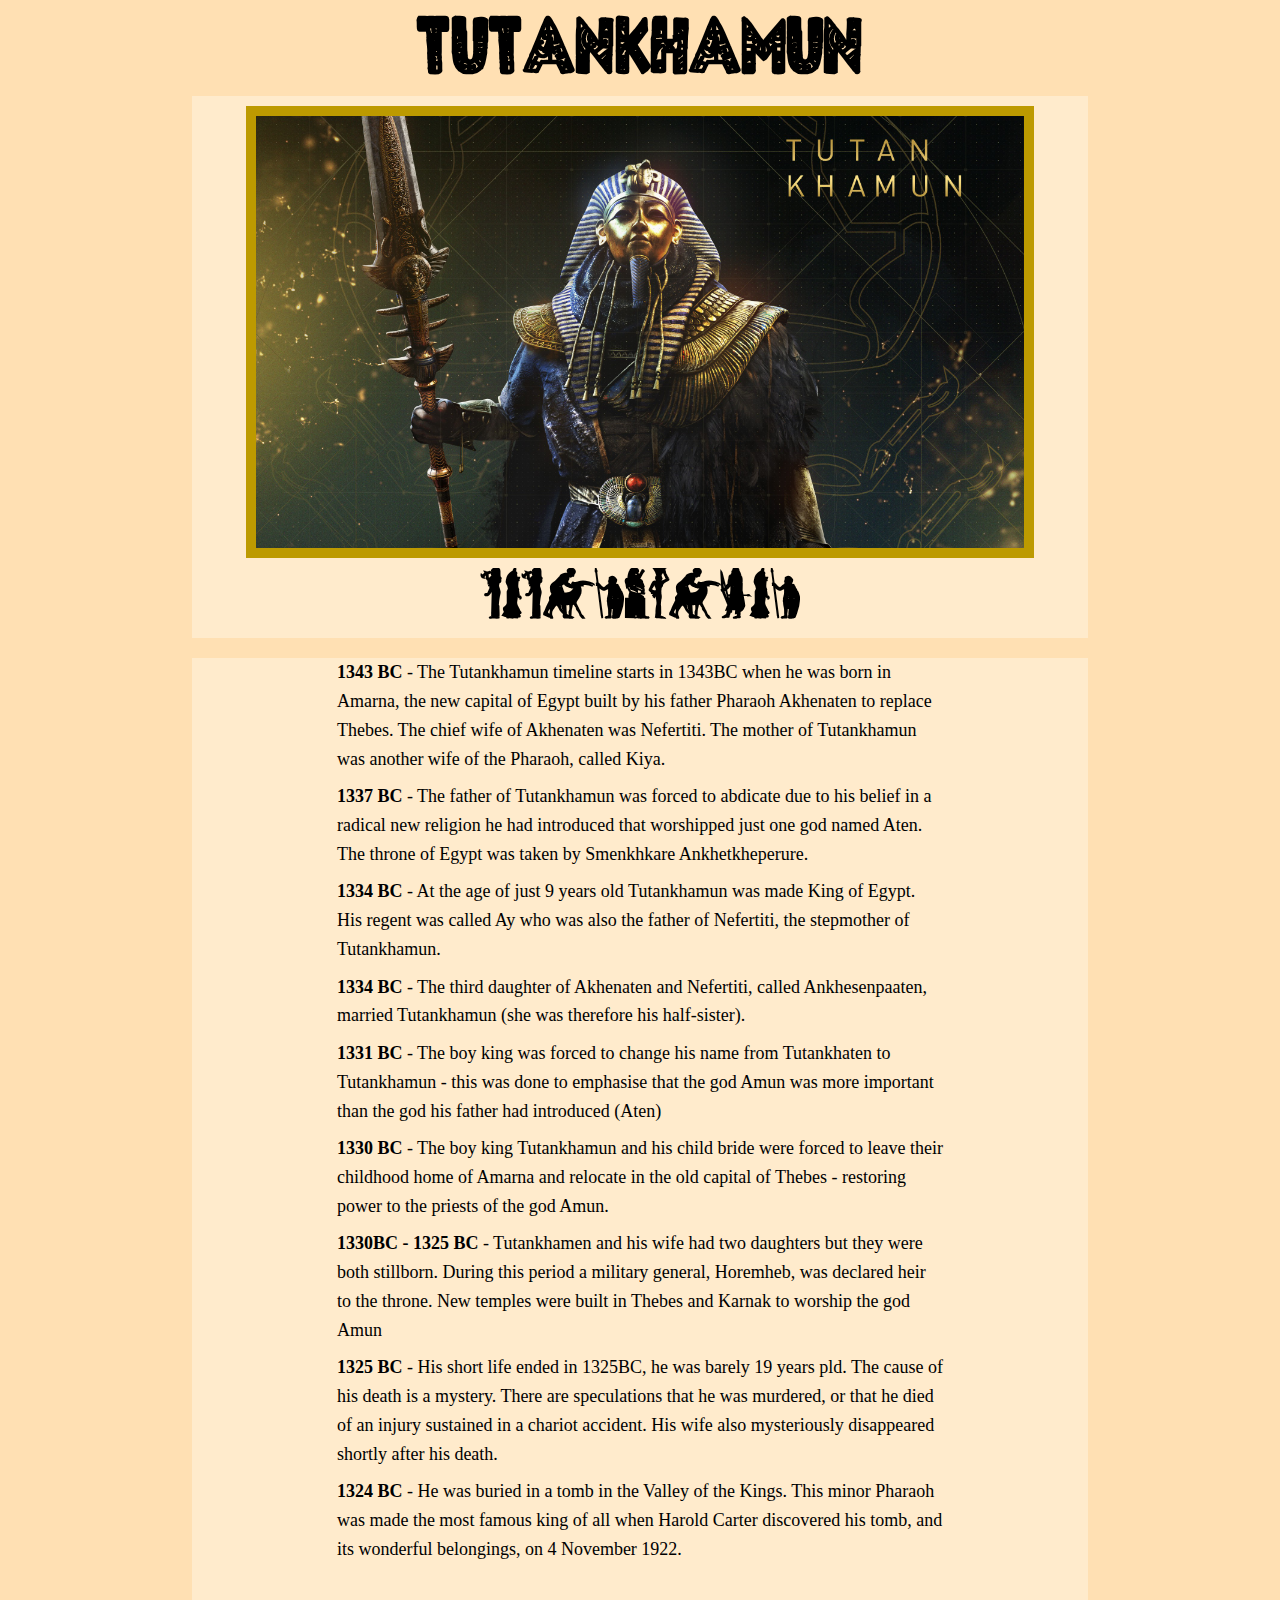
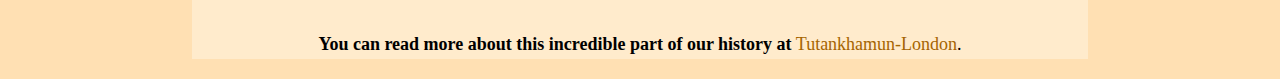
<file: index.html>
<!DOCTYPE html>
<html lang="en">
<head>

    <title>Tutankhamun</title>

    <meta charset="UTF-8">
    <meta name="viewport" content="width=device-width, initial-scale=1.0">
    <meta http-equiv="X-UA-Compatible" content="ie=edge">
    <link rel="stylesheet" href="CSS/style.css">

    
</head>
<body>


<div id="main">
  <div id="title">
    <h1>Tutankhamun</h1>
    
  </div>
  <div id="img-div">
    <img id="image" src="Images/tutankhamun.jpg">
    <p id="img-caption"><h3>Tutankhamun</h3></p>
  </div>
  <div id="text">
    <ul id="timeline">
      <li id="blockLi">1343 BC <p id="inlineP">- The Tutankhamun timeline starts in 1343BC when he was born in Amarna, the new capital of Egypt built by his father Pharaoh Akhenaten to replace Thebes. The chief wife of Akhenaten was Nefertiti. The mother of Tutankhamun was another wife of the Pharaoh, called Kiya.</p></li>
      <li id="blockLi">1337 BC <p id="inlineP">- The father of Tutankhamun was forced to abdicate due to his belief in a radical new religion he had introduced that worshipped just one god named Aten. The throne of Egypt was taken by Smenkhkare Ankhetkheperure.</p></li>
      <li id="blockLi">1334 BC	<p id="inlineP">- At the age of just 9 years old Tutankhamun was made King of Egypt. His regent was called Ay who was also the father of Nefertiti, the stepmother of Tutankhamun.</p></li>
      <li id="blockLi">1334 BC	<p id="inlineP">- The third daughter of Akhenaten and Nefertiti, called Ankhesenpaaten, married Tutankhamun (she was therefore his half-sister).	</p></li>
      <li id="blockLi">1331 BC	<p id="inlineP">- The boy king was forced to change his name from Tutankhaten to Tutankhamun - this was done to emphasise that the god Amun was more important than the god his father had introduced (Aten)	</p></li>
      <li id="blockLi">1330 BC	<p id="inlineP">- The boy king Tutankhamun and his child bride were forced to leave their childhood home of Amarna and relocate in the old capital of Thebes - restoring power to the priests of the god Amun.	</p></li>
      <li id="blockLi">1330BC - 1325 BC <p id="inlineP">- Tutankhamen and his wife had two daughters but they were both stillborn. During this period a military general, Horemheb, was declared heir to the throne. New temples were built in Thebes and Karnak to worship the god Amun	</p></li>
      <li id="blockLi">1325 BC	<p id="inlineP">- His short life ended in 1325BC, he was barely 19 years pld. The cause of his death is a mystery. There are speculations that he was murdered, or that he died of an injury sustained in a chariot accident. His wife also mysteriously disappeared shortly after his death.	</p></li>
      <li id="blockLi">1324 BC	<p id="inlineP">- He was buried in a tomb in the Valley of the Kings. This minor Pharaoh was made the most famous king of all when Harold Carter discovered his tomb, and its wonderful belongings, on 4 November 1922.	</p></li>
      <li id="blockLi"></li>
      <li id="blockLi"></li>
      
    </ul>
    <p id="footer"><strong>You can read more about this incredible part of our history at</strong> <a href="https://tutankhamun-london.com/" id="tribute-link" target="_blank">Tutankhamun-London</a>.</p>
  </div>
</div>
</body>
</html>
</file>
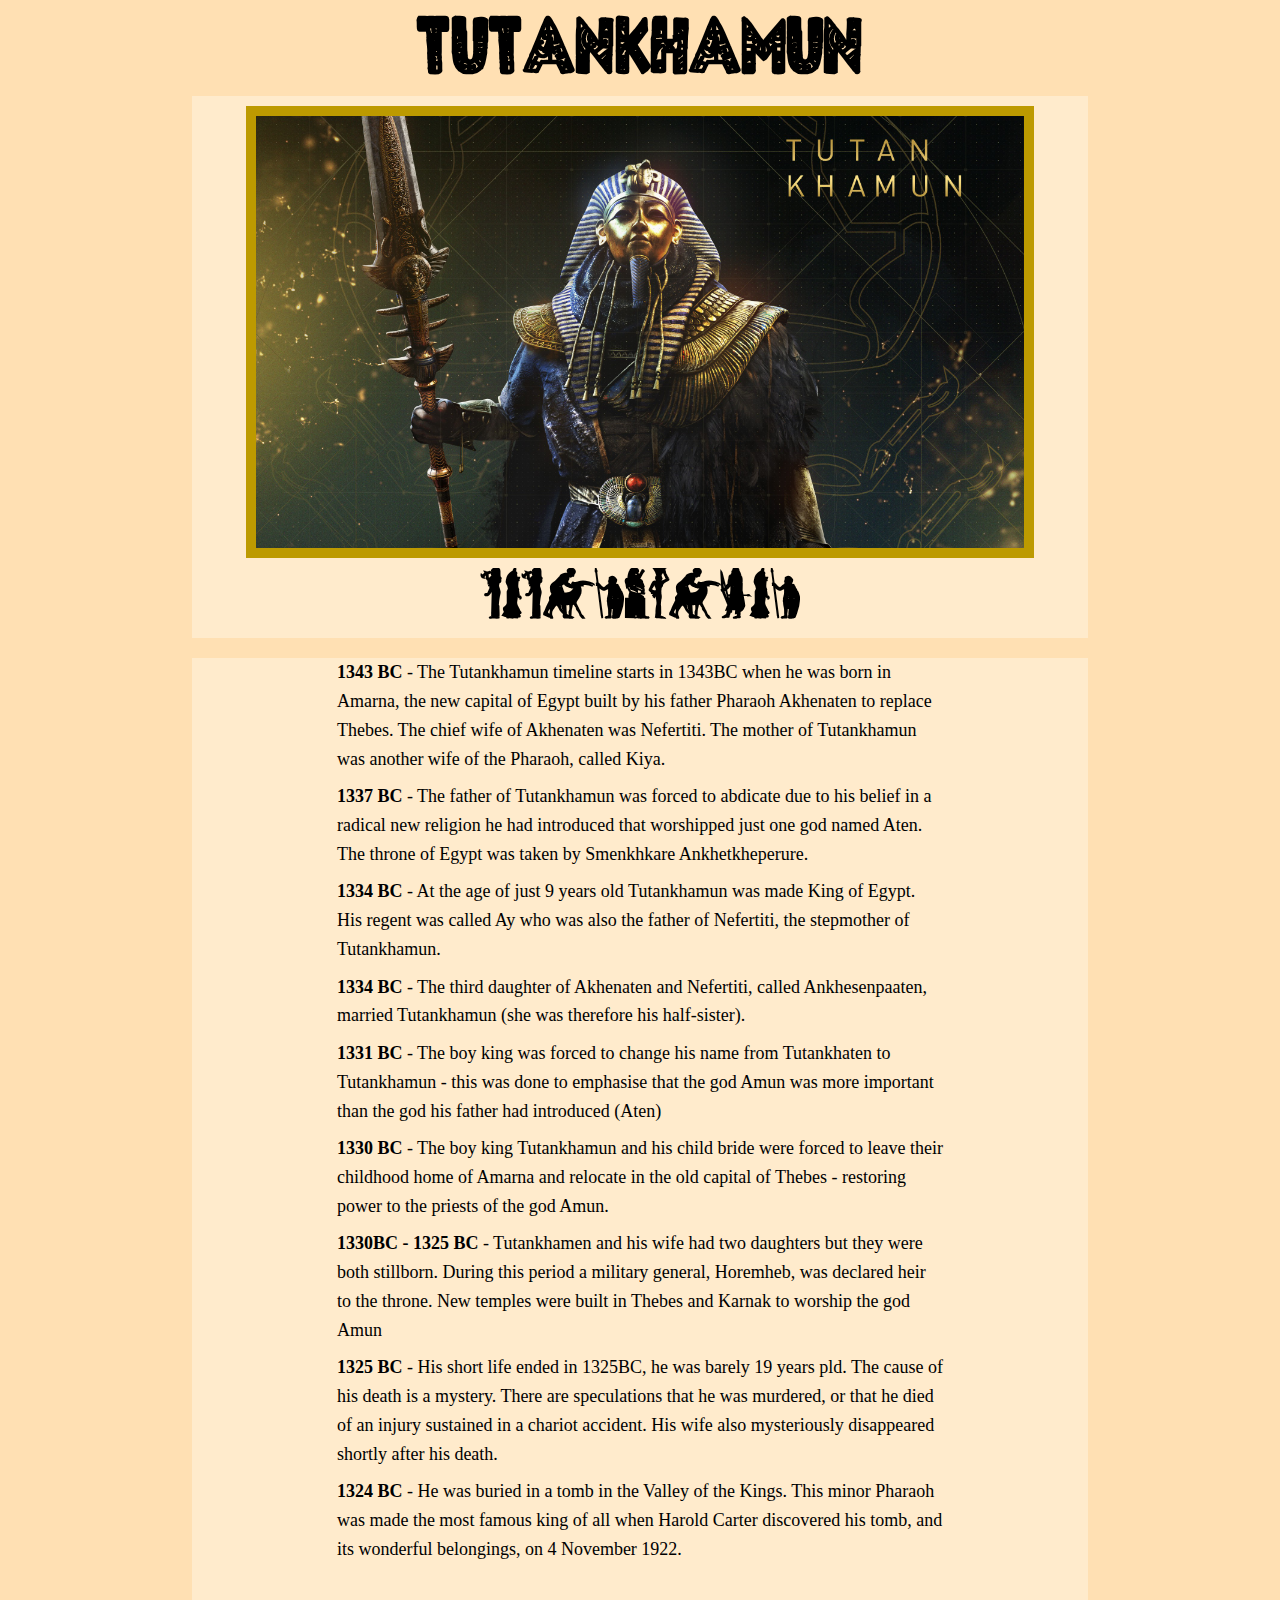
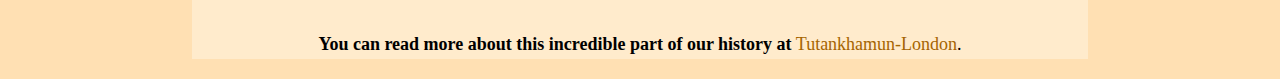
<file: tribute_page.html>
<!DOCTYPE html>
<html lang="en">
<head>

    <title>Tutankhamun</title>

    <meta charset="UTF-8">
    <meta name="viewport" content="width=device-width, initial-scale=1.0">
    <meta http-equiv="X-UA-Compatible" content="ie=edge">
    <link rel="stylesheet" href="CSS/style.css">
    <script src="https://cdn.freecodecamp.org/testable-projects-fcc/v1/bundle.js"></script>

    
</head>
<body>
  <script src="https://cdn.freecodecamp.org/testable-projects-fcc/v1/bundle.js"></script>


<div id="main">
  <div id="title">
    <h1>Tutankhamun</h1>
    
  </div>
  <div id="img-div">
    <img id="image" src="Images/tutankhamun.jpg">
    <p id="img-caption"><h3>Tutankhamun</h3></p>
  </div>
  <div id="text">
    <ul id="timeline">
      <li id="blockLi">1343 BC <p id="inlineP">- The Tutankhamun timeline starts in 1343BC when he was born in Amarna, the new capital of Egypt built by his father Pharaoh Akhenaten to replace Thebes. The chief wife of Akhenaten was Nefertiti. The mother of Tutankhamun was another wife of the Pharaoh, called Kiya.</p></li>
      <li id="blockLi">1337 BC <p id="inlineP">- The father of Tutankhamun was forced to abdicate due to his belief in a radical new religion he had introduced that worshipped just one god named Aten. The throne of Egypt was taken by Smenkhkare Ankhetkheperure.</p></li>
      <li id="blockLi">1334 BC	<p id="inlineP">- At the age of just 9 years old Tutankhamun was made King of Egypt. His regent was called Ay who was also the father of Nefertiti, the stepmother of Tutankhamun.</p></li>
      <li id="blockLi">1334 BC	<p id="inlineP">- The third daughter of Akhenaten and Nefertiti, called Ankhesenpaaten, married Tutankhamun (she was therefore his half-sister).	</p></li>
      <li id="blockLi">1331 BC	<p id="inlineP">- The boy king was forced to change his name from Tutankhaten to Tutankhamun - this was done to emphasise that the god Amun was more important than the god his father had introduced (Aten)	</p></li>
      <li id="blockLi">1330 BC	<p id="inlineP">- The boy king Tutankhamun and his child bride were forced to leave their childhood home of Amarna and relocate in the old capital of Thebes - restoring power to the priests of the god Amun.	</p></li>
      <li id="blockLi">1330BC - 1325 BC <p id="inlineP">- Tutankhamen and his wife had two daughters but they were both stillborn. During this period a military general, Horemheb, was declared heir to the throne. New temples were built in Thebes and Karnak to worship the god Amun	</p></li>
      <li id="blockLi">1325 BC	<p id="inlineP">- His short life ended in 1325BC, he was barely 19 years pld. The cause of his death is a mystery. There are speculations that he was murdered, or that he died of an injury sustained in a chariot accident. His wife also mysteriously disappeared shortly after his death.	</p></li>
      <li id="blockLi">1324 BC	<p id="inlineP">- He was buried in a tomb in the Valley of the Kings. This minor Pharaoh was made the most famous king of all when Harold Carter discovered his tomb, and its wonderful belongings, on 4 November 1922.	</p></li>
      <li id="blockLi"></li>
      <li id="blockLi"></li>
      
    </ul>
    <p id="footer"><strong>You can read more about this incredible part of our history at</strong> <a href="https://tutankhamun-london.com/" id="tribute-link" target="_blank">Tutankhamun-London</a>.</p>
  </div>
</div>
</body>
</html>
</file>
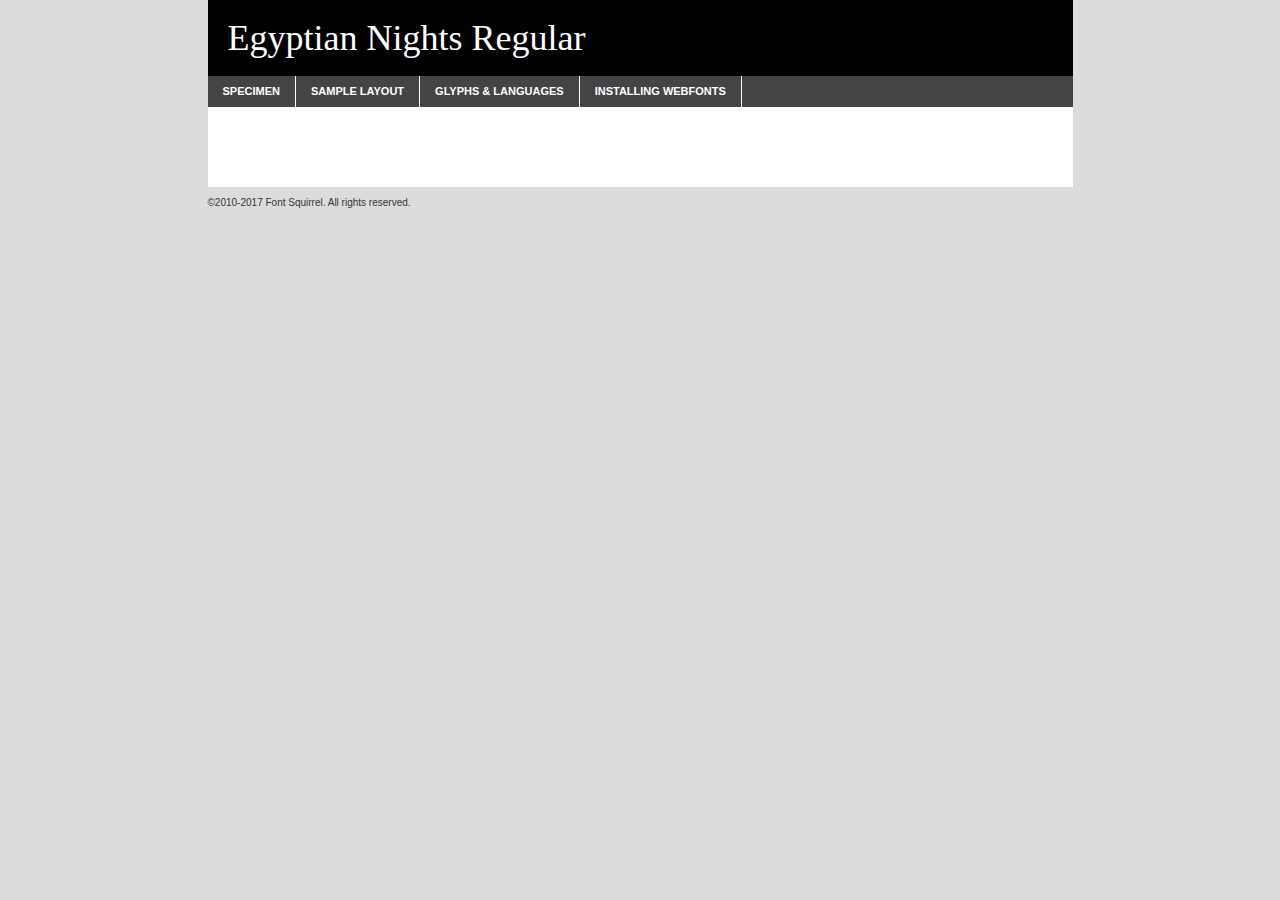
<file: CSS/egyptiannights-yaov-demo.html>
<!DOCTYPE html PUBLIC "-//W3C//DTD XHTML 1.0 Transitional//EN"
	"http://www.w3.org/TR/xhtml1/DTD/xhtml1-transitional.dtd">

<html xmlns="http://www.w3.org/1999/xhtml" xml:lang="en" lang="en">
<head>
	<meta http-equiv="Content-Type" content="text/html; charset=utf-8" />
	<script src="http://ajax.googleapis.com/ajax/libs/jquery/1.7.2/jquery.min.js" type="text/javascript" charset="utf-8"></script>
	<script type="text/javascript">
	(function($){$.fn.easyTabs=function(option){var param=jQuery.extend({fadeSpeed:"fast",defaultContent:1,activeClass:'active'},option);$(this).each(function(){var thisId="#"+this.id;if(param.defaultContent==''){param.defaultContent=1;}
	if(typeof param.defaultContent=="number")
	{var defaultTab=$(thisId+" .tabs li:eq("+(param.defaultContent-1)+") a").attr('href').substr(1);}else{var defaultTab=param.defaultContent;}
	$(thisId+" .tabs li a").each(function(){var tabToHide=$(this).attr('href').substr(1);$("#"+tabToHide).addClass('easytabs-tab-content');});hideAll();changeContent(defaultTab);function hideAll(){$(thisId+" .easytabs-tab-content").hide();}
	function changeContent(tabId){hideAll();$(thisId+" .tabs li").removeClass(param.activeClass);$(thisId+" .tabs li a[href=#"+tabId+"]").closest('li').addClass(param.activeClass);if(param.fadeSpeed!="none")
	{$(thisId+" #"+tabId).fadeIn(param.fadeSpeed);}else{$(thisId+" #"+tabId).show();}}
	$(thisId+" .tabs li").click(function(){var tabId=$(this).find('a').attr('href').substr(1);changeContent(tabId);return false;});});}})(jQuery);
	</script>
	<link rel="stylesheet" href="specimen_files/specimen_stylesheet.css" type="text/css" charset="utf-8" />
	<link rel="stylesheet" href="stylesheet.css" type="text/css" charset="utf-8" />

	<style type="text/css">
					body{
				font-family: 'egyptian_nightsregular';
							}
		</style>

	<title>Egyptian Nights Regular Specimen</title>
	
	
	<script type="text/javascript" charset="utf-8">
		$(document).ready(function() {
			$('#container').easyTabs({defaultContent:1});
		});
	</script>
</head>

<body>
<div id="container">
	<div id="header">
		Egyptian Nights Regular	</div>
	<ul class="tabs">
		<li><a href="#specimen">Specimen</a></li>
		<li><a href="#layout">Sample Layout</a></li>
				<li><a href="#glyphs">Glyphs &amp; Languages</a></li>
		<li><a href="#installing">Installing Webfonts</a></li>
		
	</ul>
	
	<div id="main_content">

		
			<div id="specimen">
		
				<div class="section">
					<div class="grid12 firstcol">
						<div class="huge">AaBb</div>
					</div>
				</div>
		
				<div class="section">
					<div class="glyph_range">A&#x200B;B&#x200b;C&#x200b;D&#x200b;E&#x200b;F&#x200b;G&#x200b;H&#x200b;I&#x200b;J&#x200b;K&#x200b;L&#x200b;M&#x200b;N&#x200b;O&#x200b;P&#x200b;Q&#x200b;R&#x200b;S&#x200b;T&#x200b;U&#x200b;V&#x200b;W&#x200b;X&#x200b;Y&#x200b;Z&#x200b;a&#x200b;b&#x200b;c&#x200b;d&#x200b;e&#x200b;f&#x200b;g&#x200b;h&#x200b;i&#x200b;j&#x200b;k&#x200b;l&#x200b;m&#x200b;n&#x200b;o&#x200b;p&#x200b;q&#x200b;r&#x200b;s&#x200b;t&#x200b;u&#x200b;v&#x200b;w&#x200b;x&#x200b;y&#x200b;z&#x200b;1&#x200b;2&#x200b;3&#x200b;4&#x200b;5&#x200b;6&#x200b;7&#x200b;8&#x200b;9&#x200b;0&#x200b;&amp;&#x200b;.&#x200b;,&#x200b;?&#x200b;!&#x200b;&#64;&#x200b;(&#x200b;)&#x200b;#&#x200b;$&#x200b;%&#x200b;*&#x200b;+&#x200b;-&#x200b;=&#x200b;:&#x200b;;</div>
				</div>
				<div class="section">
					<div class="grid12 firstcol">
						<table class="sample_table">
							<tr><td>10</td><td class="size10">abcdefghijklmnopqrstuvwxyzABCDEFGHIJKLMNOPQRSTUVWXYZ0123456789abcdefghijklmnopqrstuvwxyzABCDEFGHIJKLMNOPQRSTUVWXYZ0123456789abcdefghijklmnopqrstuvwxyzABCDEFGHIJKLMNOPQRSTUVWXYZ</td></tr>
							<tr><td>11</td><td class="size11">abcdefghijklmnopqrstuvwxyzABCDEFGHIJKLMNOPQRSTUVWXYZ0123456789abcdefghijklmnopqrstuvwxyzABCDEFGHIJKLMNOPQRSTUVWXYZ0123456789abcdefghijklmnopqrstuvwxyzABCDEFGHIJKLMNOPQRSTUVWXYZ</td></tr>
							<tr><td>12</td><td class="size12">abcdefghijklmnopqrstuvwxyzABCDEFGHIJKLMNOPQRSTUVWXYZ0123456789abcdefghijklmnopqrstuvwxyzABCDEFGHIJKLMNOPQRSTUVWXYZ0123456789abcdefghijklmnopqrstuvwxyzABCDEFGHIJKLMNOPQRSTUVWXYZ</td></tr>
							<tr><td>13</td><td class="size13">abcdefghijklmnopqrstuvwxyzABCDEFGHIJKLMNOPQRSTUVWXYZ0123456789abcdefghijklmnopqrstuvwxyzABCDEFGHIJKLMNOPQRSTUVWXYZ0123456789abcdefghijklmnopqrstuvwxyzABCDEFGHIJKLMNOPQRSTUVWXYZ</td></tr>
							<tr><td>14</td><td class="size14">abcdefghijklmnopqrstuvwxyzABCDEFGHIJKLMNOPQRSTUVWXYZ0123456789abcdefghijklmnopqrstuvwxyzABCDEFGHIJKLMNOPQRSTUVWXYZ0123456789abcdefghijklmnopqrstuvwxyzABCDEFGHIJKLMNOPQRSTUVWXYZ</td></tr>
							<tr><td>16</td><td class="size16">abcdefghijklmnopqrstuvwxyzABCDEFGHIJKLMNOPQRSTUVWXYZ0123456789abcdefghijklmnopqrstuvwxyzABCDEFGHIJKLMNOPQRSTUVWXYZ</td></tr>
							<tr><td>18</td><td class="size18">abcdefghijklmnopqrstuvwxyzABCDEFGHIJKLMNOPQRSTUVWXYZ0123456789abcdefghijklmnopqrstuvwxyzABCDEFGHIJKLMNOPQRSTUVWXYZ</td></tr>
							<tr><td>20</td><td class="size20">abcdefghijklmnopqrstuvwxyzABCDEFGHIJKLMNOPQRSTUVWXYZ0123456789abcdefghijklmnopqrstuvwxyzABCDEFGHIJKLMNOPQRSTUVWXYZ</td></tr>
							<tr><td>24</td><td class="size24">abcdefghijklmnopqrstuvwxyzABCDEFGHIJKLMNOPQRSTUVWXYZ0123456789abcdefghijklmnopqrstuvwxyzABCDEFGHIJKLMNOPQRSTUVWXYZ</td></tr>
							<tr><td>30</td><td class="size30">abcdefghijklmnopqrstuvwxyzABCDEFGHIJKLMNOPQRSTUVWXYZ0123456789abcdefghijklmnopqrstuvwxyzABCDEFGHIJKLMNOPQRSTUVWXYZ</td></tr>
							<tr><td>36</td><td class="size36">abcdefghijklmnopqrstuvwxyzABCDEFGHIJKLMNOPQRSTUVWXYZ0123456789abcdefghijklmnopqrstuvwxyzABCDEFGHIJKLMNOPQRSTUVWXYZ</td></tr>
							<tr><td>48</td><td class="size48">abcdefghijklmnopqrstuvwxyzABCDEFGHIJKLMNOPQRSTUVWXYZ0123456789abcdefghijklmnopqrstuvwxyzABCDEFGHIJKLMNOPQRSTUVWXYZ</td></tr>
							<tr><td>60</td><td class="size60">abcdefghijklmnopqrstuvwxyzABCDEFGHIJKLMNOPQRSTUVWXYZ0123456789abcdefghijklmnopqrstuvwxyzABCDEFGHIJKLMNOPQRSTUVWXYZ</td></tr>
							<tr><td>72</td><td class="size72">abcdefghijklmnopqrstuvwxyzABCDEFGHIJKLMNOPQRSTUVWXYZ0123456789abcdefghijklmnopqrstuvwxyzABCDEFGHIJKLMNOPQRSTUVWXYZ</td></tr>
							<tr><td>90</td><td class="size90">abcdefghijklmnopqrstuvwxyzABCDEFGHIJKLMNOPQRSTUVWXYZ0123456789abcdefghijklmnopqrstuvwxyzABCDEFGHIJKLMNOPQRSTUVWXYZ</td></tr>
						</table>
				
					</div>
			
				</div>
		
		
		
								<div class="section" id="bodycomparison">


										<div id="xheight">
				<div class="fontbody">&#x25FC;&#x25FC;&#x25FC;&#x25FC;&#x25FC;&#x25FC;&#x25FC;&#x25FC;&#x25FC;&#x25FC;&#x25FC;&#x25FC;&#x25FC;&#x25FC;&#x25FC;&#x25FC;&#x25FC;&#x25FC;&#x25FC;&#x25FC;&#x25FC;&#x25FC;&#x25FC;&#x25FC;&#x25FC;&#x25FC;&#x25FC;&#x25FC;&#x25FC;&#x25FC;&#x25FC;&#x25FC;&#x25FC;&#x25FC;&#x25FC;&#x25FC;&#x25FC;&#x25FC;&#x25FC;&#x25FC;&#x25FC;&#x25FC;&#x25FC;&#x25FC;&#x25FC;&#x25FC;&#x25FC;&#x25FC;&#x25FC;&#x25FC;&#x25FC;&#x25FC;&#x25FC;&#x25FC;&#x25FC;&#x25FC;&#x25FC;&#x25FC;&#x25FC;&#x25FC;&#x25FC;&#x25FC;&#x25FC;&#x25FC;&#x25FC;&#x25FC;&#x25FC;&#x25FC;&#x25FC;&#x25FC;&#x25FC;&#x25FC;&#x25FC;&#x25FC;&#x25FC;&#x25FC;&#x25FC;&#x25FC;&#x25FC;&#x25FC;&#x25FC;&#x25FC;&#x25FC;&#x25FC;&#x25FC;&#x25FC;&#x25FC;&#x25FC;&#x25FC;&#x25FC;&#x25FC;&#x25FC;&#x25FC;&#x25FC;&#x25FC;&#x25FC;&#x25FC;&#x25FC;&#x25FC;body</div><div class="arialbody">body</div><div class="verdanabody">body</div><div class="georgiabody">body</div></div>
										<div class="fontbody" style="z-index:1">
											body<span>Egyptian Nights Regular</span>
										</div>
										<div class="arialbody" style="z-index:1">
											body<span>Arial</span>
										</div>
										<div class="verdanabody" style="z-index:1">
											body<span>Verdana</span>
										</div>
										<div class="georgiabody" style="z-index:1">
											body<span>Georgia</span>
										</div>



								</div>
		
		
				<div class="section psample psample_row1" id="">
					
					<div class="grid2 firstcol">
						<p class="size10"><span>10.</span>Aenean lacinia bibendum nulla sed consectetur. Fusce dapibus, tellus ac cursus commodo, tortor mauris condimentum nibh, ut fermentum massa justo sit amet risus. Nullam id dolor id nibh ultricies vehicula ut id elit. Cum sociis natoque penatibus et magnis dis parturient montes, nascetur ridiculus mus. Nulla vitae elit libero, a pharetra augue.</p>
			
					</div>
					<div class="grid3">
						<p class="size11"><span>11.</span>Aenean lacinia bibendum nulla sed consectetur. Fusce dapibus, tellus ac cursus commodo, tortor mauris condimentum nibh, ut fermentum massa justo sit amet risus. Nullam id dolor id nibh ultricies vehicula ut id elit. Cum sociis natoque penatibus et magnis dis parturient montes, nascetur ridiculus mus. Nulla vitae elit libero, a pharetra augue.</p>
			
					</div>
					<div class="grid3">
						<p class="size12"><span>12.</span>Aenean lacinia bibendum nulla sed consectetur. Fusce dapibus, tellus ac cursus commodo, tortor mauris condimentum nibh, ut fermentum massa justo sit amet risus. Nullam id dolor id nibh ultricies vehicula ut id elit. Cum sociis natoque penatibus et magnis dis parturient montes, nascetur ridiculus mus. Nulla vitae elit libero, a pharetra augue.</p>
			
					</div>
					<div class="grid4">
						<p class="size13"><span>13.</span>Aenean lacinia bibendum nulla sed consectetur. Fusce dapibus, tellus ac cursus commodo, tortor mauris condimentum nibh, ut fermentum massa justo sit amet risus. Nullam id dolor id nibh ultricies vehicula ut id elit. Cum sociis natoque penatibus et magnis dis parturient montes, nascetur ridiculus mus. Nulla vitae elit libero, a pharetra augue.</p>
			
					</div>
					<div class="white_blend"></div>
					
				</div>
				<div class="section psample psample_row2" id="">
					<div class="grid3 firstcol">
						<p class="size14"><span>14.</span>Aenean lacinia bibendum nulla sed consectetur. Fusce dapibus, tellus ac cursus commodo, tortor mauris condimentum nibh, ut fermentum massa justo sit amet risus. Nullam id dolor id nibh ultricies vehicula ut id elit. Cum sociis natoque penatibus et magnis dis parturient montes, nascetur ridiculus mus. Nulla vitae elit libero, a pharetra augue.</p>
			
					</div>
					<div class="grid4">
						<p class="size16"><span>16.</span>Aenean lacinia bibendum nulla sed consectetur. Fusce dapibus, tellus ac cursus commodo, tortor mauris condimentum nibh, ut fermentum massa justo sit amet risus. Nullam id dolor id nibh ultricies vehicula ut id elit. Cum sociis natoque penatibus et magnis dis parturient montes, nascetur ridiculus mus. Nulla vitae elit libero, a pharetra augue.</p>
			
					</div>
					<div class="grid5">
						<p class="size18"><span>18.</span>Aenean lacinia bibendum nulla sed consectetur. Fusce dapibus, tellus ac cursus commodo, tortor mauris condimentum nibh, ut fermentum massa justo sit amet risus. Nullam id dolor id nibh ultricies vehicula ut id elit. Cum sociis natoque penatibus et magnis dis parturient montes, nascetur ridiculus mus. Nulla vitae elit libero, a pharetra augue.</p>
			
					</div>

					<div class="white_blend"></div>

				</div>
				
				<div class="section psample psample_row3" id="">
					<div class="grid5 firstcol">
						<p class="size20"><span>20.</span>Aenean lacinia bibendum nulla sed consectetur. Fusce dapibus, tellus ac cursus commodo, tortor mauris condimentum nibh, ut fermentum massa justo sit amet risus. Nullam id dolor id nibh ultricies vehicula ut id elit. Cum sociis natoque penatibus et magnis dis parturient montes, nascetur ridiculus mus. Nulla vitae elit libero, a pharetra augue.</p>
					</div>
					<div class="grid7">
						<p class="size24"><span>24.</span>Aenean lacinia bibendum nulla sed consectetur. Fusce dapibus, tellus ac cursus commodo, tortor mauris condimentum nibh, ut fermentum massa justo sit amet risus. Nullam id dolor id nibh ultricies vehicula ut id elit. Cum sociis natoque penatibus et magnis dis parturient montes, nascetur ridiculus mus. Nulla vitae elit libero, a pharetra augue.</p>
					</div>
					
					<div class="white_blend"></div>
					
				</div>
				
				<div class="section psample psample_row4" id="">
					<div class="grid12 firstcol">
						<p class="size30"><span>30.</span>Aenean lacinia bibendum nulla sed consectetur. Fusce dapibus, tellus ac cursus commodo, tortor mauris condimentum nibh, ut fermentum massa justo sit amet risus. Nullam id dolor id nibh ultricies vehicula ut id elit. Cum sociis natoque penatibus et magnis dis parturient montes, nascetur ridiculus mus. Nulla vitae elit libero, a pharetra augue.</p>
					</div>
					<div class="white_blend"></div>
					
				</div>
				
				
				
				<div class="section psample psample_row1 fullreverse">
					<div class="grid2 firstcol">
						<p class="size10"><span>10.</span>Aenean lacinia bibendum nulla sed consectetur. Fusce dapibus, tellus ac cursus commodo, tortor mauris condimentum nibh, ut fermentum massa justo sit amet risus. Nullam id dolor id nibh ultricies vehicula ut id elit. Cum sociis natoque penatibus et magnis dis parturient montes, nascetur ridiculus mus. Nulla vitae elit libero, a pharetra augue.</p>
			
					</div>
					<div class="grid3">
						<p class="size11"><span>11.</span>Aenean lacinia bibendum nulla sed consectetur. Fusce dapibus, tellus ac cursus commodo, tortor mauris condimentum nibh, ut fermentum massa justo sit amet risus. Nullam id dolor id nibh ultricies vehicula ut id elit. Cum sociis natoque penatibus et magnis dis parturient montes, nascetur ridiculus mus. Nulla vitae elit libero, a pharetra augue.</p>
			
					</div>
					<div class="grid3">
						<p class="size12"><span>12.</span>Aenean lacinia bibendum nulla sed consectetur. Fusce dapibus, tellus ac cursus commodo, tortor mauris condimentum nibh, ut fermentum massa justo sit amet risus. Nullam id dolor id nibh ultricies vehicula ut id elit. Cum sociis natoque penatibus et magnis dis parturient montes, nascetur ridiculus mus. Nulla vitae elit libero, a pharetra augue.</p>
			
					</div>
					<div class="grid4">
						<p class="size13"><span>13.</span>Aenean lacinia bibendum nulla sed consectetur. Fusce dapibus, tellus ac cursus commodo, tortor mauris condimentum nibh, ut fermentum massa justo sit amet risus. Nullam id dolor id nibh ultricies vehicula ut id elit. Cum sociis natoque penatibus et magnis dis parturient montes, nascetur ridiculus mus. Nulla vitae elit libero, a pharetra augue.</p>
			
					</div>
					<div class="black_blend"></div>
					
				</div>
				
				<div class="section psample psample_row2 fullreverse">
					<div class="grid3 firstcol">
						<p class="size14"><span>14.</span>Aenean lacinia bibendum nulla sed consectetur. Fusce dapibus, tellus ac cursus commodo, tortor mauris condimentum nibh, ut fermentum massa justo sit amet risus. Nullam id dolor id nibh ultricies vehicula ut id elit. Cum sociis natoque penatibus et magnis dis parturient montes, nascetur ridiculus mus. Nulla vitae elit libero, a pharetra augue.</p>
			
					</div>
					<div class="grid4">
						<p class="size16"><span>16.</span>Aenean lacinia bibendum nulla sed consectetur. Fusce dapibus, tellus ac cursus commodo, tortor mauris condimentum nibh, ut fermentum massa justo sit amet risus. Nullam id dolor id nibh ultricies vehicula ut id elit. Cum sociis natoque penatibus et magnis dis parturient montes, nascetur ridiculus mus. Nulla vitae elit libero, a pharetra augue.</p>
			
					</div>
					<div class="grid5">
						<p class="size18"><span>18.</span>Aenean lacinia bibendum nulla sed consectetur. Fusce dapibus, tellus ac cursus commodo, tortor mauris condimentum nibh, ut fermentum massa justo sit amet risus. Nullam id dolor id nibh ultricies vehicula ut id elit. Cum sociis natoque penatibus et magnis dis parturient montes, nascetur ridiculus mus. Nulla vitae elit libero, a pharetra augue.</p>
			
					</div>
					<div class="black_blend"></div>

				</div>
				
				<div class="section psample fullreverse psample_row3" id="">
					<div class="grid5 firstcol">
						<p class="size20"><span>20.</span>Aenean lacinia bibendum nulla sed consectetur. Fusce dapibus, tellus ac cursus commodo, tortor mauris condimentum nibh, ut fermentum massa justo sit amet risus. Nullam id dolor id nibh ultricies vehicula ut id elit. Cum sociis natoque penatibus et magnis dis parturient montes, nascetur ridiculus mus. Nulla vitae elit libero, a pharetra augue.</p>
					</div>
					<div class="grid7">
						<p class="size24"><span>24.</span>Aenean lacinia bibendum nulla sed consectetur. Fusce dapibus, tellus ac cursus commodo, tortor mauris condimentum nibh, ut fermentum massa justo sit amet risus. Nullam id dolor id nibh ultricies vehicula ut id elit. Cum sociis natoque penatibus et magnis dis parturient montes, nascetur ridiculus mus. Nulla vitae elit libero, a pharetra augue.</p>
					</div>
					
					<div class="black_blend"></div>
					
				</div>
				
				<div class="section psample fullreverse psample_row4" id="" style="border-bottom: 20px #000 solid;">
					<div class="grid12 firstcol">
						<p class="size30"><span>30.</span>Aenean lacinia bibendum nulla sed consectetur. Fusce dapibus, tellus ac cursus commodo, tortor mauris condimentum nibh, ut fermentum massa justo sit amet risus. Nullam id dolor id nibh ultricies vehicula ut id elit. Cum sociis natoque penatibus et magnis dis parturient montes, nascetur ridiculus mus. Nulla vitae elit libero, a pharetra augue.</p>
					</div>
					<div class="black_blend"></div>
					
				</div>
				
				
				
				
			</div>
			
			<div id="layout">
				
				<div class="section">
					
					<div class="grid12 firstcol">
						<h1>Lorem Ipsum Dolor</h1>
						<h2>Etiam porta sem malesuada magna mollis euismod</h2>
						
						<p class="byline">By <a href="#link">Aenean Lacinia</a></p>
					</div>
				</div>
				<div class="section">
					<div class="grid8 firstcol">
						<p class="large">Donec sed odio dui. Morbi leo risus, porta ac consectetur ac, vestibulum at eros. Fusce dapibus, tellus ac cursus commodo, tortor mauris condimentum nibh, ut fermentum massa justo sit amet risus. </p>

						
						<h3>Pellentesque ornare sem</h3>

						<p>Maecenas sed diam eget risus varius blandit sit amet non magna. Maecenas faucibus mollis interdum. Donec ullamcorper nulla non metus auctor fringilla. Nullam id dolor id nibh ultricies vehicula ut id elit. Nullam id dolor id nibh ultricies vehicula ut id elit. </p>

						<p>Aenean eu leo quam. Pellentesque ornare sem lacinia quam venenatis vestibulum. Lorem ipsum dolor sit amet, consectetur adipiscing elit. Cum sociis natoque penatibus et magnis dis parturient montes, nascetur ridiculus mus. </p>

						<p>Nulla vitae elit libero, a pharetra augue. Praesent commodo cursus magna, vel scelerisque nisl consectetur et. Aenean lacinia bibendum nulla sed consectetur. </p>

						<p>Nullam quis risus eget urna mollis ornare vel eu leo. Nullam quis risus eget urna mollis ornare vel eu leo. Maecenas sed diam eget risus varius blandit sit amet non magna. Donec ullamcorper nulla non metus auctor fringilla. </p>

						<h3>Cras mattis consectetur</h3>

						<p>Aenean eu leo quam. Pellentesque ornare sem lacinia quam venenatis vestibulum. Aenean lacinia bibendum nulla sed consectetur. Integer posuere erat a ante venenatis dapibus posuere velit aliquet. Cras mattis consectetur purus sit amet fermentum. </p>

						<p>Nullam id dolor id nibh ultricies vehicula ut id elit. Nullam quis risus eget urna mollis ornare vel eu leo. Cras mattis consectetur purus sit amet fermentum.</p>
					</div>
					
					<div class="grid4 sidebar">
						
						<div class="box reverse">
							<p class="last">Nullam quis risus eget urna mollis ornare vel eu leo. Donec ullamcorper nulla non metus auctor fringilla. Cras mattis consectetur purus sit amet fermentum. Sed posuere consectetur est at lobortis. Lorem ipsum dolor sit amet, consectetur adipiscing elit. </p>
						</div>
						
						<p class="caption">Maecenas sed diam eget risus varius.</p>

						<p>Vestibulum id ligula porta felis euismod semper. Integer posuere erat a ante venenatis dapibus posuere velit aliquet. Vestibulum id ligula porta felis euismod semper. Sed posuere consectetur est at lobortis. Maecenas sed diam eget risus varius blandit sit amet non magna. Fusce dapibus, tellus ac cursus commodo, tortor mauris condimentum nibh, ut fermentum massa justo sit amet risus. </p>

					

						<p>Duis mollis, est non commodo luctus, nisi erat porttitor ligula, eget lacinia odio sem nec elit. Aenean lacinia bibendum nulla sed consectetur. Vivamus sagittis lacus vel augue laoreet rutrum faucibus dolor auctor. Aenean lacinia bibendum nulla sed consectetur. Nullam quis risus eget urna mollis ornare vel eu leo. </p>

						<p>Praesent commodo cursus magna, vel scelerisque nisl consectetur et. Donec ullamcorper nulla non metus auctor fringilla. Maecenas faucibus mollis interdum. Fusce dapibus, tellus ac cursus commodo, tortor mauris condimentum nibh, ut fermentum massa justo sit amet risus. </p>

					</div>
				</div>
				
			</div>


			



		<div id="glyphs">
			<div class="section">
				<div class="grid12 firstcol">
			
				<h1>Language Support</h1>
				<p>The subset of Egyptian Nights Regular in this kit supports the following languages:<br />
			
					Albanian, Basque, Breton, Chamorro, Danish, English, Faroese, Finnish, Frisian, Galician, German, Icelandic, Italian, Malagasy, Norwegian, Portuguese, Spanish, Alsatian, Aragonese, Arapaho, Arrernte, Asturian, Aymara, Bislama, Cebuano, Corsican, Fijian, French_creole, Genoese, Gilbertese, Greenlandic, Haitian_creole, Hiligaynon, Hmong, Hopi, Ibanag, Iloko_ilokano, Indonesian, Interglossa_glosa, Interlingua, Irish_gaelic, Jerriais, Lojban, Lombard, Luxembourgeois, Manx, Mohawk, Norfolk_pitcairnese, Occitan, Oromo, Pangasinan, Papiamento, Piedmontese, Potawatomi, Rhaeto-romance, Romansh, Rotokas, Sami_lule, Sardinian, Scots_gaelic, Seychelles_creole, Shona, Sicilian, Somali, Southern_ndebele, Swahili, Swati_swazi, Tagalog_filipino_pilipino, Tetum, Tok_pisin, Uyghur_latinized, Volapuk, Walloon, Warlpiri, Xhosa, Yapese, Zulu, Latinbasic, Ubasic, Demo				</p>
				<h1>Glyph Chart</h1>
				<p>The subset of Egyptian Nights Regular in this kit includes all the glyphs listed below. Unicode entities are included above each glyph to help you insert individual characters into your layout.</p>
				<div id="glyph_chart">
			
																				 <div><p>&amp;#13;</p>&#13;</div>
																				 <div><p>&amp;#32;</p>&#32;</div>
																				 <div><p>&amp;#33;</p>&#33;</div>
																				 <div><p>&amp;#34;</p>&#34;</div>
																				 <div><p>&amp;#35;</p>&#35;</div>
																				 <div><p>&amp;#36;</p>&#36;</div>
																				 <div><p>&amp;#37;</p>&#37;</div>
																				 <div><p>&amp;#38;</p>&#38;</div>
																				 <div><p>&amp;#39;</p>&#39;</div>
																				 <div><p>&amp;#40;</p>&#40;</div>
																				 <div><p>&amp;#41;</p>&#41;</div>
																				 <div><p>&amp;#42;</p>&#42;</div>
																				 <div><p>&amp;#43;</p>&#43;</div>
																				 <div><p>&amp;#44;</p>&#44;</div>
																				 <div><p>&amp;#45;</p>&#45;</div>
																				 <div><p>&amp;#46;</p>&#46;</div>
																				 <div><p>&amp;#47;</p>&#47;</div>
																				 <div><p>&amp;#48;</p>&#48;</div>
																				 <div><p>&amp;#49;</p>&#49;</div>
																				 <div><p>&amp;#50;</p>&#50;</div>
																				 <div><p>&amp;#51;</p>&#51;</div>
																				 <div><p>&amp;#52;</p>&#52;</div>
																				 <div><p>&amp;#53;</p>&#53;</div>
																				 <div><p>&amp;#54;</p>&#54;</div>
																				 <div><p>&amp;#55;</p>&#55;</div>
																				 <div><p>&amp;#56;</p>&#56;</div>
																				 <div><p>&amp;#57;</p>&#57;</div>
																				 <div><p>&amp;#58;</p>&#58;</div>
																				 <div><p>&amp;#59;</p>&#59;</div>
																				 <div><p>&amp;#60;</p>&#60;</div>
																				 <div><p>&amp;#61;</p>&#61;</div>
																				 <div><p>&amp;#62;</p>&#62;</div>
																				 <div><p>&amp;#63;</p>&#63;</div>
																				 <div><p>&amp;#64;</p>&#64;</div>
																				 <div><p>&amp;#65;</p>&#65;</div>
																				 <div><p>&amp;#66;</p>&#66;</div>
																				 <div><p>&amp;#67;</p>&#67;</div>
																				 <div><p>&amp;#68;</p>&#68;</div>
																				 <div><p>&amp;#69;</p>&#69;</div>
																				 <div><p>&amp;#70;</p>&#70;</div>
																				 <div><p>&amp;#71;</p>&#71;</div>
																				 <div><p>&amp;#72;</p>&#72;</div>
																				 <div><p>&amp;#73;</p>&#73;</div>
																				 <div><p>&amp;#74;</p>&#74;</div>
																				 <div><p>&amp;#75;</p>&#75;</div>
																				 <div><p>&amp;#76;</p>&#76;</div>
																				 <div><p>&amp;#77;</p>&#77;</div>
																				 <div><p>&amp;#78;</p>&#78;</div>
																				 <div><p>&amp;#79;</p>&#79;</div>
																				 <div><p>&amp;#80;</p>&#80;</div>
																				 <div><p>&amp;#81;</p>&#81;</div>
																				 <div><p>&amp;#82;</p>&#82;</div>
																				 <div><p>&amp;#83;</p>&#83;</div>
																				 <div><p>&amp;#84;</p>&#84;</div>
																				 <div><p>&amp;#85;</p>&#85;</div>
																				 <div><p>&amp;#86;</p>&#86;</div>
																				 <div><p>&amp;#87;</p>&#87;</div>
																				 <div><p>&amp;#88;</p>&#88;</div>
																				 <div><p>&amp;#89;</p>&#89;</div>
																				 <div><p>&amp;#90;</p>&#90;</div>
																				 <div><p>&amp;#91;</p>&#91;</div>
																				 <div><p>&amp;#92;</p>&#92;</div>
																				 <div><p>&amp;#93;</p>&#93;</div>
																				 <div><p>&amp;#94;</p>&#94;</div>
																				 <div><p>&amp;#95;</p>&#95;</div>
																				 <div><p>&amp;#96;</p>&#96;</div>
																				 <div><p>&amp;#97;</p>&#97;</div>
																				 <div><p>&amp;#98;</p>&#98;</div>
																				 <div><p>&amp;#99;</p>&#99;</div>
																				 <div><p>&amp;#100;</p>&#100;</div>
																				 <div><p>&amp;#101;</p>&#101;</div>
																				 <div><p>&amp;#102;</p>&#102;</div>
																				 <div><p>&amp;#103;</p>&#103;</div>
																				 <div><p>&amp;#104;</p>&#104;</div>
																				 <div><p>&amp;#105;</p>&#105;</div>
																				 <div><p>&amp;#106;</p>&#106;</div>
																				 <div><p>&amp;#107;</p>&#107;</div>
																				 <div><p>&amp;#108;</p>&#108;</div>
																				 <div><p>&amp;#109;</p>&#109;</div>
																				 <div><p>&amp;#110;</p>&#110;</div>
																				 <div><p>&amp;#111;</p>&#111;</div>
																				 <div><p>&amp;#112;</p>&#112;</div>
																				 <div><p>&amp;#113;</p>&#113;</div>
																				 <div><p>&amp;#114;</p>&#114;</div>
																				 <div><p>&amp;#115;</p>&#115;</div>
																				 <div><p>&amp;#116;</p>&#116;</div>
																				 <div><p>&amp;#117;</p>&#117;</div>
																				 <div><p>&amp;#118;</p>&#118;</div>
																				 <div><p>&amp;#119;</p>&#119;</div>
																				 <div><p>&amp;#120;</p>&#120;</div>
																				 <div><p>&amp;#121;</p>&#121;</div>
																				 <div><p>&amp;#122;</p>&#122;</div>
																				 <div><p>&amp;#123;</p>&#123;</div>
																				 <div><p>&amp;#124;</p>&#124;</div>
																				 <div><p>&amp;#125;</p>&#125;</div>
																				 <div><p>&amp;#126;</p>&#126;</div>
																				 <div><p>&amp;#161;</p>&#161;</div>
																				 <div><p>&amp;#162;</p>&#162;</div>
																				 <div><p>&amp;#169;</p>&#169;</div>
																				 <div><p>&amp;#170;</p>&#170;</div>
																				 <div><p>&amp;#174;</p>&#174;</div>
																				 <div><p>&amp;#175;</p>&#175;</div>
																				 <div><p>&amp;#177;</p>&#177;</div>
																				 <div><p>&amp;#178;</p>&#178;</div>
																				 <div><p>&amp;#179;</p>&#179;</div>
																				 <div><p>&amp;#180;</p>&#180;</div>
																				 <div><p>&amp;#181;</p>&#181;</div>
																				 <div><p>&amp;#183;</p>&#183;</div>
																				 <div><p>&amp;#185;</p>&#185;</div>
																				 <div><p>&amp;#186;</p>&#186;</div>
																				 <div><p>&amp;#188;</p>&#188;</div>
																				 <div><p>&amp;#189;</p>&#189;</div>
																				 <div><p>&amp;#190;</p>&#190;</div>
																				 <div><p>&amp;#191;</p>&#191;</div>
																				 <div><p>&amp;#192;</p>&#192;</div>
																				 <div><p>&amp;#193;</p>&#193;</div>
																				 <div><p>&amp;#194;</p>&#194;</div>
																				 <div><p>&amp;#195;</p>&#195;</div>
																				 <div><p>&amp;#196;</p>&#196;</div>
																				 <div><p>&amp;#197;</p>&#197;</div>
																				 <div><p>&amp;#198;</p>&#198;</div>
																				 <div><p>&amp;#199;</p>&#199;</div>
																				 <div><p>&amp;#200;</p>&#200;</div>
																				 <div><p>&amp;#201;</p>&#201;</div>
																				 <div><p>&amp;#202;</p>&#202;</div>
																				 <div><p>&amp;#203;</p>&#203;</div>
																				 <div><p>&amp;#204;</p>&#204;</div>
																				 <div><p>&amp;#205;</p>&#205;</div>
																				 <div><p>&amp;#206;</p>&#206;</div>
																				 <div><p>&amp;#207;</p>&#207;</div>
																				 <div><p>&amp;#208;</p>&#208;</div>
																				 <div><p>&amp;#209;</p>&#209;</div>
																				 <div><p>&amp;#210;</p>&#210;</div>
																				 <div><p>&amp;#211;</p>&#211;</div>
																				 <div><p>&amp;#212;</p>&#212;</div>
																				 <div><p>&amp;#213;</p>&#213;</div>
																				 <div><p>&amp;#214;</p>&#214;</div>
																				 <div><p>&amp;#215;</p>&#215;</div>
																				 <div><p>&amp;#216;</p>&#216;</div>
																				 <div><p>&amp;#217;</p>&#217;</div>
																				 <div><p>&amp;#218;</p>&#218;</div>
																				 <div><p>&amp;#219;</p>&#219;</div>
																				 <div><p>&amp;#220;</p>&#220;</div>
																				 <div><p>&amp;#221;</p>&#221;</div>
																				 <div><p>&amp;#222;</p>&#222;</div>
																				 <div><p>&amp;#223;</p>&#223;</div>
																				 <div><p>&amp;#224;</p>&#224;</div>
																				 <div><p>&amp;#225;</p>&#225;</div>
																				 <div><p>&amp;#226;</p>&#226;</div>
																				 <div><p>&amp;#227;</p>&#227;</div>
																				 <div><p>&amp;#228;</p>&#228;</div>
																				 <div><p>&amp;#229;</p>&#229;</div>
																				 <div><p>&amp;#230;</p>&#230;</div>
																				 <div><p>&amp;#231;</p>&#231;</div>
																				 <div><p>&amp;#232;</p>&#232;</div>
																				 <div><p>&amp;#233;</p>&#233;</div>
																				 <div><p>&amp;#234;</p>&#234;</div>
																				 <div><p>&amp;#235;</p>&#235;</div>
																				 <div><p>&amp;#236;</p>&#236;</div>
																				 <div><p>&amp;#237;</p>&#237;</div>
																				 <div><p>&amp;#238;</p>&#238;</div>
																				 <div><p>&amp;#239;</p>&#239;</div>
																				 <div><p>&amp;#240;</p>&#240;</div>
																				 <div><p>&amp;#241;</p>&#241;</div>
																				 <div><p>&amp;#242;</p>&#242;</div>
																				 <div><p>&amp;#243;</p>&#243;</div>
																				 <div><p>&amp;#244;</p>&#244;</div>
																				 <div><p>&amp;#245;</p>&#245;</div>
																				 <div><p>&amp;#246;</p>&#246;</div>
																				 <div><p>&amp;#247;</p>&#247;</div>
																				 <div><p>&amp;#248;</p>&#248;</div>
																				 <div><p>&amp;#249;</p>&#249;</div>
																				 <div><p>&amp;#250;</p>&#250;</div>
																				 <div><p>&amp;#251;</p>&#251;</div>
																				 <div><p>&amp;#252;</p>&#252;</div>
																				 <div><p>&amp;#253;</p>&#253;</div>
																				 <div><p>&amp;#254;</p>&#254;</div>
																				 <div><p>&amp;#255;</p>&#255;</div>
																				 <div><p>&amp;#8216;</p>&#8216;</div>
																				 <div><p>&amp;#8217;</p>&#8217;</div>
																				 <div><p>&amp;#8218;</p>&#8218;</div>
																				 <div><p>&amp;#8220;</p>&#8220;</div>
																				 <div><p>&amp;#8221;</p>&#8221;</div>
																				 <div><p>&amp;#8222;</p>&#8222;</div>
																				 <div><p>&amp;#8470;</p>&#8470;</div>
																				 <div><p>&amp;#8482;</p>&#8482;</div>
																				 <div><p>&amp;#8722;</p>&#8722;</div>
																				 <div><p>&amp;#9724;</p>&#9724;</div>
																				 <div><p>&amp;#61441;</p>&#61441;</div>
																				 <div><p>&amp;#61442;</p>&#61442;</div>
																																																</div>	
				</div>
		
		
			</div>
		</div>
		
		
		<div id="specs">
			
		</div>
	
		<div id="installing">
			<div class="section">
				<div class="grid7 firstcol">
					<h1>Installing Webfonts</h1>
					
					<p>Webfonts are supported by all major browser platforms but not all in the same way. There are currently four different font formats that must be included in order to target all browsers. This includes TTF, WOFF, EOT and SVG.</p>
					
					<h2>1. Upload your webfonts</h2>
					<p>You must upload your webfont kit to your website. They should be in or near the same directory as your CSS files.</p>
					
					<h2>2. Include the webfont stylesheet</h2>
					<p>A special CSS @font-face declaration helps the various browsers select the appropriate font it needs without causing you a bunch of headaches. Learn more about this syntax by reading the <a href="https://www.fontspring.com/blog/further-hardening-of-the-bulletproof-syntax">Fontspring blog post</a> about it. The code for it is as follows:</p>


<code>
@font-face{ 
	font-family: 'MyWebFont';
	src: url('WebFont.eot');
	src: url('WebFont.eot?#iefix') format('embedded-opentype'),
	     url('WebFont.woff') format('woff'),
	     url('WebFont.ttf') format('truetype'),
	     url('WebFont.svg#webfont') format('svg');
}
</code>

	<p>We've already gone ahead and generated the code for you. All you have to do is link to the stylesheet in your HTML, like this:</p>
	<code>&lt;link rel=&quot;stylesheet&quot; href=&quot;stylesheet.css&quot; type=&quot;text/css&quot; charset=&quot;utf-8&quot; /&gt;</code>

					<h2>3. Modify your own stylesheet</h2>
					<p>To take advantage of your new fonts, you must tell your stylesheet to use them. Look at the original @font-face declaration above and find the property called "font-family." The name linked there will be what you use to reference the font. Prepend that webfont name to the font stack in the "font-family" property, inside the selector you want to change. For example:</p>
<code>p { font-family: 'WebFont', Arial, sans-serif; }</code>

<h2>4. Test</h2>
<p>Getting webfonts to work cross-browser <em>can</em> be tricky. Use the information in the sidebar to help you if you find that fonts aren't loading in a particular browser.</p>
				</div>
				
				<div class="grid5 sidebar">
					<div class="box">
						<h2>Troubleshooting<br />Font-Face Problems</h2>
						<p>Having trouble getting your webfonts to load in your new website? Here are some tips to sort out what might be the problem.</p>

						<h3>Fonts not showing in any browser</h3>

						<p>This sounds like you need to work on the plumbing. You either did not upload the fonts to the correct directory, or you did not link the fonts properly in the CSS. If you've confirmed that all this is correct and you still have a problem, take a look at your .htaccess file and see if requests are getting intercepted.</p>

						<h3>Fonts not loading in iPhone or iPad</h3>

						<p>The most common problem here is that you are serving the fonts from an IIS server. IIS refuses to serve files that have unknown MIME types. If that is the case, you must set the MIME type for SVG to "image/svg+xml" in the server settings. Follow these instructions from Microsoft if you need help.</p>

						<h3>Fonts not loading in Firefox</h3>

						<p>The primary reason for this failure? You are still using a version Firefox older than 3.5. So upgrade already! If that isn't it, then you are very likely serving fonts from a different domain. Firefox requires that all font assets be served from the same domain. Lastly it is possible that you need to add WOFF to your list of MIME types (if you are serving via IIS.)</p>

						<h3>Fonts not loading in IE</h3>

						<p>Are you looking at Internet Explorer on an actual Windows machine or are you cheating by using a service like Adobe BrowserLab? Many of these screenshot services do not render @font-face for IE. Best to test it on a real machine.</p>

						<h3>Fonts not loading in IE9</h3>

						<p>IE9, like Firefox, requires that fonts be served from the same domain as the website. Make sure that is the case.</p>
					</div>
				</div>
			</div>
			
		</div>
	
	</div>
	<div id="footer">
		<p>&copy;2010-2017 Font Squirrel. All rights reserved.</p>
	</div>
</div>
</body>
</html>
</file>
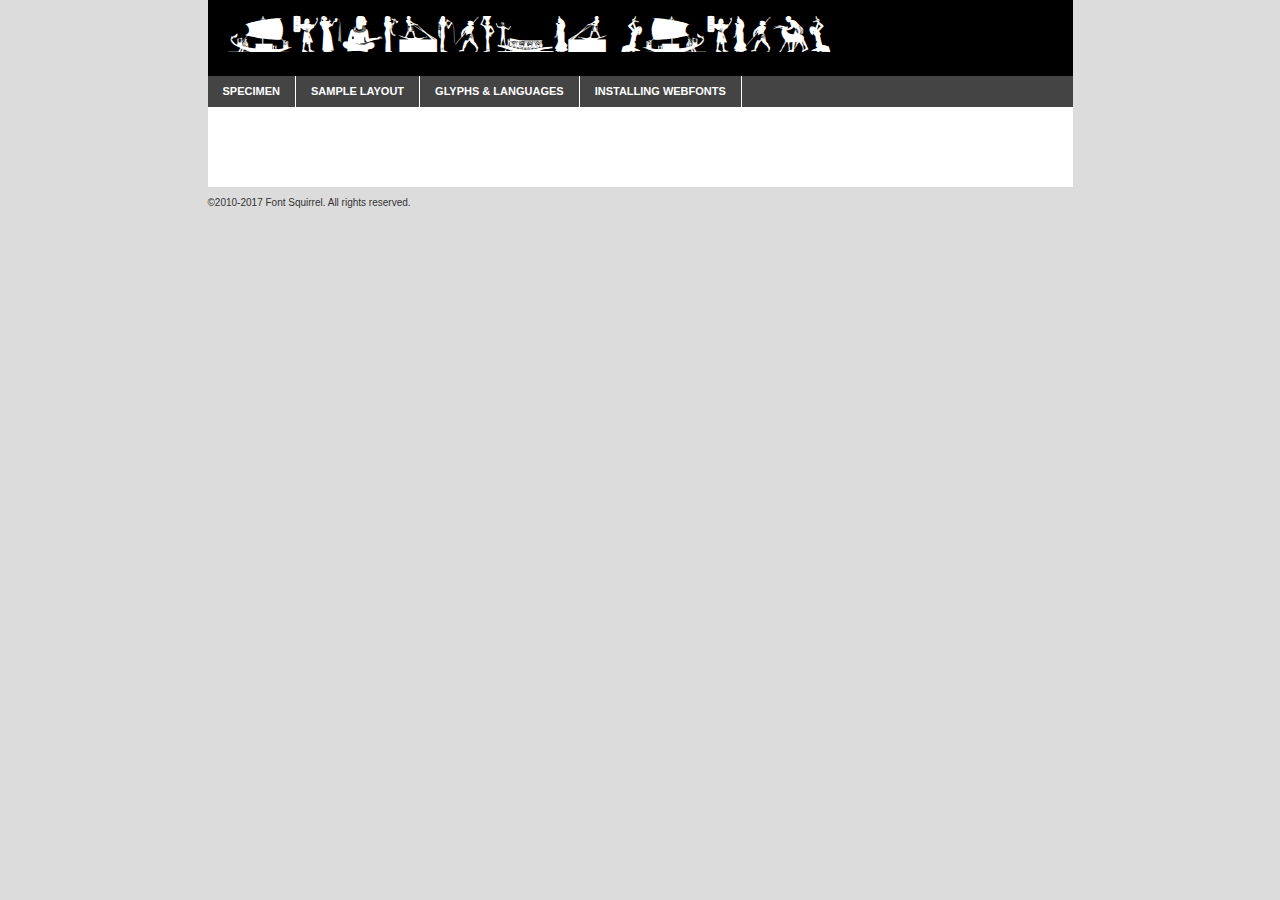
<file: CSS/egyptsilhous-3lyz-demo.html>
<!DOCTYPE html PUBLIC "-//W3C//DTD XHTML 1.0 Transitional//EN"
	"http://www.w3.org/TR/xhtml1/DTD/xhtml1-transitional.dtd">

<html xmlns="http://www.w3.org/1999/xhtml" xml:lang="en" lang="en">
<head>
	<meta http-equiv="Content-Type" content="text/html; charset=utf-8" />
	<script src="http://ajax.googleapis.com/ajax/libs/jquery/1.7.2/jquery.min.js" type="text/javascript" charset="utf-8"></script>
	<script type="text/javascript">
	(function($){$.fn.easyTabs=function(option){var param=jQuery.extend({fadeSpeed:"fast",defaultContent:1,activeClass:'active'},option);$(this).each(function(){var thisId="#"+this.id;if(param.defaultContent==''){param.defaultContent=1;}
	if(typeof param.defaultContent=="number")
	{var defaultTab=$(thisId+" .tabs li:eq("+(param.defaultContent-1)+") a").attr('href').substr(1);}else{var defaultTab=param.defaultContent;}
	$(thisId+" .tabs li a").each(function(){var tabToHide=$(this).attr('href').substr(1);$("#"+tabToHide).addClass('easytabs-tab-content');});hideAll();changeContent(defaultTab);function hideAll(){$(thisId+" .easytabs-tab-content").hide();}
	function changeContent(tabId){hideAll();$(thisId+" .tabs li").removeClass(param.activeClass);$(thisId+" .tabs li a[href=#"+tabId+"]").closest('li').addClass(param.activeClass);if(param.fadeSpeed!="none")
	{$(thisId+" #"+tabId).fadeIn(param.fadeSpeed);}else{$(thisId+" #"+tabId).show();}}
	$(thisId+" .tabs li").click(function(){var tabId=$(this).find('a').attr('href').substr(1);changeContent(tabId);return false;});});}})(jQuery);
	</script>
	<link rel="stylesheet" href="specimen_files/specimen_stylesheet.css" type="text/css" charset="utf-8" />
	<link rel="stylesheet" href="stylesheet.css" type="text/css" charset="utf-8" />

	<style type="text/css">
					body{
				font-family: 'egyptsilhousregular';
							}
		</style>

	<title>EgyptSilhous Regular Specimen</title>
	
	
	<script type="text/javascript" charset="utf-8">
		$(document).ready(function() {
			$('#container').easyTabs({defaultContent:1});
		});
	</script>
</head>

<body>
<div id="container">
	<div id="header">
		EgyptSilhous Regular	</div>
	<ul class="tabs">
		<li><a href="#specimen">Specimen</a></li>
		<li><a href="#layout">Sample Layout</a></li>
				<li><a href="#glyphs">Glyphs &amp; Languages</a></li>
		<li><a href="#installing">Installing Webfonts</a></li>
		
	</ul>
	
	<div id="main_content">

		
			<div id="specimen">
		
				<div class="section">
					<div class="grid12 firstcol">
						<div class="huge">AaBb</div>
					</div>
				</div>
		
				<div class="section">
					<div class="glyph_range">A&#x200B;B&#x200b;C&#x200b;D&#x200b;E&#x200b;F&#x200b;G&#x200b;H&#x200b;I&#x200b;J&#x200b;K&#x200b;L&#x200b;M&#x200b;N&#x200b;O&#x200b;P&#x200b;Q&#x200b;R&#x200b;S&#x200b;T&#x200b;U&#x200b;V&#x200b;W&#x200b;X&#x200b;Y&#x200b;Z&#x200b;a&#x200b;b&#x200b;c&#x200b;d&#x200b;e&#x200b;f&#x200b;g&#x200b;h&#x200b;i&#x200b;j&#x200b;k&#x200b;l&#x200b;m&#x200b;n&#x200b;o&#x200b;p&#x200b;q&#x200b;r&#x200b;s&#x200b;t&#x200b;u&#x200b;v&#x200b;w&#x200b;x&#x200b;y&#x200b;z&#x200b;1&#x200b;2&#x200b;3&#x200b;4&#x200b;5&#x200b;6&#x200b;7&#x200b;8&#x200b;9&#x200b;0&#x200b;&amp;&#x200b;.&#x200b;,&#x200b;?&#x200b;!&#x200b;&#64;&#x200b;(&#x200b;)&#x200b;#&#x200b;$&#x200b;%&#x200b;*&#x200b;+&#x200b;-&#x200b;=&#x200b;:&#x200b;;</div>
				</div>
				<div class="section">
					<div class="grid12 firstcol">
						<table class="sample_table">
							<tr><td>10</td><td class="size10">abcdefghijklmnopqrstuvwxyzABCDEFGHIJKLMNOPQRSTUVWXYZ0123456789abcdefghijklmnopqrstuvwxyzABCDEFGHIJKLMNOPQRSTUVWXYZ0123456789abcdefghijklmnopqrstuvwxyzABCDEFGHIJKLMNOPQRSTUVWXYZ</td></tr>
							<tr><td>11</td><td class="size11">abcdefghijklmnopqrstuvwxyzABCDEFGHIJKLMNOPQRSTUVWXYZ0123456789abcdefghijklmnopqrstuvwxyzABCDEFGHIJKLMNOPQRSTUVWXYZ0123456789abcdefghijklmnopqrstuvwxyzABCDEFGHIJKLMNOPQRSTUVWXYZ</td></tr>
							<tr><td>12</td><td class="size12">abcdefghijklmnopqrstuvwxyzABCDEFGHIJKLMNOPQRSTUVWXYZ0123456789abcdefghijklmnopqrstuvwxyzABCDEFGHIJKLMNOPQRSTUVWXYZ0123456789abcdefghijklmnopqrstuvwxyzABCDEFGHIJKLMNOPQRSTUVWXYZ</td></tr>
							<tr><td>13</td><td class="size13">abcdefghijklmnopqrstuvwxyzABCDEFGHIJKLMNOPQRSTUVWXYZ0123456789abcdefghijklmnopqrstuvwxyzABCDEFGHIJKLMNOPQRSTUVWXYZ0123456789abcdefghijklmnopqrstuvwxyzABCDEFGHIJKLMNOPQRSTUVWXYZ</td></tr>
							<tr><td>14</td><td class="size14">abcdefghijklmnopqrstuvwxyzABCDEFGHIJKLMNOPQRSTUVWXYZ0123456789abcdefghijklmnopqrstuvwxyzABCDEFGHIJKLMNOPQRSTUVWXYZ0123456789abcdefghijklmnopqrstuvwxyzABCDEFGHIJKLMNOPQRSTUVWXYZ</td></tr>
							<tr><td>16</td><td class="size16">abcdefghijklmnopqrstuvwxyzABCDEFGHIJKLMNOPQRSTUVWXYZ0123456789abcdefghijklmnopqrstuvwxyzABCDEFGHIJKLMNOPQRSTUVWXYZ</td></tr>
							<tr><td>18</td><td class="size18">abcdefghijklmnopqrstuvwxyzABCDEFGHIJKLMNOPQRSTUVWXYZ0123456789abcdefghijklmnopqrstuvwxyzABCDEFGHIJKLMNOPQRSTUVWXYZ</td></tr>
							<tr><td>20</td><td class="size20">abcdefghijklmnopqrstuvwxyzABCDEFGHIJKLMNOPQRSTUVWXYZ0123456789abcdefghijklmnopqrstuvwxyzABCDEFGHIJKLMNOPQRSTUVWXYZ</td></tr>
							<tr><td>24</td><td class="size24">abcdefghijklmnopqrstuvwxyzABCDEFGHIJKLMNOPQRSTUVWXYZ0123456789abcdefghijklmnopqrstuvwxyzABCDEFGHIJKLMNOPQRSTUVWXYZ</td></tr>
							<tr><td>30</td><td class="size30">abcdefghijklmnopqrstuvwxyzABCDEFGHIJKLMNOPQRSTUVWXYZ0123456789abcdefghijklmnopqrstuvwxyzABCDEFGHIJKLMNOPQRSTUVWXYZ</td></tr>
							<tr><td>36</td><td class="size36">abcdefghijklmnopqrstuvwxyzABCDEFGHIJKLMNOPQRSTUVWXYZ0123456789abcdefghijklmnopqrstuvwxyzABCDEFGHIJKLMNOPQRSTUVWXYZ</td></tr>
							<tr><td>48</td><td class="size48">abcdefghijklmnopqrstuvwxyzABCDEFGHIJKLMNOPQRSTUVWXYZ0123456789abcdefghijklmnopqrstuvwxyzABCDEFGHIJKLMNOPQRSTUVWXYZ</td></tr>
							<tr><td>60</td><td class="size60">abcdefghijklmnopqrstuvwxyzABCDEFGHIJKLMNOPQRSTUVWXYZ0123456789abcdefghijklmnopqrstuvwxyzABCDEFGHIJKLMNOPQRSTUVWXYZ</td></tr>
							<tr><td>72</td><td class="size72">abcdefghijklmnopqrstuvwxyzABCDEFGHIJKLMNOPQRSTUVWXYZ0123456789abcdefghijklmnopqrstuvwxyzABCDEFGHIJKLMNOPQRSTUVWXYZ</td></tr>
							<tr><td>90</td><td class="size90">abcdefghijklmnopqrstuvwxyzABCDEFGHIJKLMNOPQRSTUVWXYZ0123456789abcdefghijklmnopqrstuvwxyzABCDEFGHIJKLMNOPQRSTUVWXYZ</td></tr>
						</table>
				
					</div>
			
				</div>
		
		
		
								<div class="section" id="bodycomparison">


										<div id="xheight">
				<div class="fontbody">&#x25FC;&#x25FC;&#x25FC;&#x25FC;&#x25FC;&#x25FC;&#x25FC;&#x25FC;&#x25FC;&#x25FC;&#x25FC;&#x25FC;&#x25FC;&#x25FC;&#x25FC;&#x25FC;&#x25FC;&#x25FC;&#x25FC;&#x25FC;&#x25FC;&#x25FC;&#x25FC;&#x25FC;&#x25FC;&#x25FC;&#x25FC;&#x25FC;&#x25FC;&#x25FC;&#x25FC;&#x25FC;&#x25FC;&#x25FC;&#x25FC;&#x25FC;&#x25FC;&#x25FC;&#x25FC;&#x25FC;&#x25FC;&#x25FC;&#x25FC;&#x25FC;&#x25FC;&#x25FC;&#x25FC;&#x25FC;&#x25FC;&#x25FC;&#x25FC;&#x25FC;&#x25FC;&#x25FC;&#x25FC;&#x25FC;&#x25FC;&#x25FC;&#x25FC;&#x25FC;&#x25FC;&#x25FC;&#x25FC;&#x25FC;&#x25FC;&#x25FC;&#x25FC;&#x25FC;&#x25FC;&#x25FC;&#x25FC;&#x25FC;&#x25FC;&#x25FC;&#x25FC;&#x25FC;&#x25FC;&#x25FC;&#x25FC;&#x25FC;&#x25FC;&#x25FC;&#x25FC;&#x25FC;&#x25FC;&#x25FC;&#x25FC;&#x25FC;&#x25FC;&#x25FC;&#x25FC;&#x25FC;&#x25FC;&#x25FC;&#x25FC;&#x25FC;&#x25FC;&#x25FC;&#x25FC;body</div><div class="arialbody">body</div><div class="verdanabody">body</div><div class="georgiabody">body</div></div>
										<div class="fontbody" style="z-index:1">
											body<span>EgyptSilhous Regular</span>
										</div>
										<div class="arialbody" style="z-index:1">
											body<span>Arial</span>
										</div>
										<div class="verdanabody" style="z-index:1">
											body<span>Verdana</span>
										</div>
										<div class="georgiabody" style="z-index:1">
											body<span>Georgia</span>
										</div>



								</div>
		
		
				<div class="section psample psample_row1" id="">
					
					<div class="grid2 firstcol">
						<p class="size10"><span>10.</span>Aenean lacinia bibendum nulla sed consectetur. Fusce dapibus, tellus ac cursus commodo, tortor mauris condimentum nibh, ut fermentum massa justo sit amet risus. Nullam id dolor id nibh ultricies vehicula ut id elit. Cum sociis natoque penatibus et magnis dis parturient montes, nascetur ridiculus mus. Nulla vitae elit libero, a pharetra augue.</p>
			
					</div>
					<div class="grid3">
						<p class="size11"><span>11.</span>Aenean lacinia bibendum nulla sed consectetur. Fusce dapibus, tellus ac cursus commodo, tortor mauris condimentum nibh, ut fermentum massa justo sit amet risus. Nullam id dolor id nibh ultricies vehicula ut id elit. Cum sociis natoque penatibus et magnis dis parturient montes, nascetur ridiculus mus. Nulla vitae elit libero, a pharetra augue.</p>
			
					</div>
					<div class="grid3">
						<p class="size12"><span>12.</span>Aenean lacinia bibendum nulla sed consectetur. Fusce dapibus, tellus ac cursus commodo, tortor mauris condimentum nibh, ut fermentum massa justo sit amet risus. Nullam id dolor id nibh ultricies vehicula ut id elit. Cum sociis natoque penatibus et magnis dis parturient montes, nascetur ridiculus mus. Nulla vitae elit libero, a pharetra augue.</p>
			
					</div>
					<div class="grid4">
						<p class="size13"><span>13.</span>Aenean lacinia bibendum nulla sed consectetur. Fusce dapibus, tellus ac cursus commodo, tortor mauris condimentum nibh, ut fermentum massa justo sit amet risus. Nullam id dolor id nibh ultricies vehicula ut id elit. Cum sociis natoque penatibus et magnis dis parturient montes, nascetur ridiculus mus. Nulla vitae elit libero, a pharetra augue.</p>
			
					</div>
					<div class="white_blend"></div>
					
				</div>
				<div class="section psample psample_row2" id="">
					<div class="grid3 firstcol">
						<p class="size14"><span>14.</span>Aenean lacinia bibendum nulla sed consectetur. Fusce dapibus, tellus ac cursus commodo, tortor mauris condimentum nibh, ut fermentum massa justo sit amet risus. Nullam id dolor id nibh ultricies vehicula ut id elit. Cum sociis natoque penatibus et magnis dis parturient montes, nascetur ridiculus mus. Nulla vitae elit libero, a pharetra augue.</p>
			
					</div>
					<div class="grid4">
						<p class="size16"><span>16.</span>Aenean lacinia bibendum nulla sed consectetur. Fusce dapibus, tellus ac cursus commodo, tortor mauris condimentum nibh, ut fermentum massa justo sit amet risus. Nullam id dolor id nibh ultricies vehicula ut id elit. Cum sociis natoque penatibus et magnis dis parturient montes, nascetur ridiculus mus. Nulla vitae elit libero, a pharetra augue.</p>
			
					</div>
					<div class="grid5">
						<p class="size18"><span>18.</span>Aenean lacinia bibendum nulla sed consectetur. Fusce dapibus, tellus ac cursus commodo, tortor mauris condimentum nibh, ut fermentum massa justo sit amet risus. Nullam id dolor id nibh ultricies vehicula ut id elit. Cum sociis natoque penatibus et magnis dis parturient montes, nascetur ridiculus mus. Nulla vitae elit libero, a pharetra augue.</p>
			
					</div>

					<div class="white_blend"></div>

				</div>
				
				<div class="section psample psample_row3" id="">
					<div class="grid5 firstcol">
						<p class="size20"><span>20.</span>Aenean lacinia bibendum nulla sed consectetur. Fusce dapibus, tellus ac cursus commodo, tortor mauris condimentum nibh, ut fermentum massa justo sit amet risus. Nullam id dolor id nibh ultricies vehicula ut id elit. Cum sociis natoque penatibus et magnis dis parturient montes, nascetur ridiculus mus. Nulla vitae elit libero, a pharetra augue.</p>
					</div>
					<div class="grid7">
						<p class="size24"><span>24.</span>Aenean lacinia bibendum nulla sed consectetur. Fusce dapibus, tellus ac cursus commodo, tortor mauris condimentum nibh, ut fermentum massa justo sit amet risus. Nullam id dolor id nibh ultricies vehicula ut id elit. Cum sociis natoque penatibus et magnis dis parturient montes, nascetur ridiculus mus. Nulla vitae elit libero, a pharetra augue.</p>
					</div>
					
					<div class="white_blend"></div>
					
				</div>
				
				<div class="section psample psample_row4" id="">
					<div class="grid12 firstcol">
						<p class="size30"><span>30.</span>Aenean lacinia bibendum nulla sed consectetur. Fusce dapibus, tellus ac cursus commodo, tortor mauris condimentum nibh, ut fermentum massa justo sit amet risus. Nullam id dolor id nibh ultricies vehicula ut id elit. Cum sociis natoque penatibus et magnis dis parturient montes, nascetur ridiculus mus. Nulla vitae elit libero, a pharetra augue.</p>
					</div>
					<div class="white_blend"></div>
					
				</div>
				
				
				
				<div class="section psample psample_row1 fullreverse">
					<div class="grid2 firstcol">
						<p class="size10"><span>10.</span>Aenean lacinia bibendum nulla sed consectetur. Fusce dapibus, tellus ac cursus commodo, tortor mauris condimentum nibh, ut fermentum massa justo sit amet risus. Nullam id dolor id nibh ultricies vehicula ut id elit. Cum sociis natoque penatibus et magnis dis parturient montes, nascetur ridiculus mus. Nulla vitae elit libero, a pharetra augue.</p>
			
					</div>
					<div class="grid3">
						<p class="size11"><span>11.</span>Aenean lacinia bibendum nulla sed consectetur. Fusce dapibus, tellus ac cursus commodo, tortor mauris condimentum nibh, ut fermentum massa justo sit amet risus. Nullam id dolor id nibh ultricies vehicula ut id elit. Cum sociis natoque penatibus et magnis dis parturient montes, nascetur ridiculus mus. Nulla vitae elit libero, a pharetra augue.</p>
			
					</div>
					<div class="grid3">
						<p class="size12"><span>12.</span>Aenean lacinia bibendum nulla sed consectetur. Fusce dapibus, tellus ac cursus commodo, tortor mauris condimentum nibh, ut fermentum massa justo sit amet risus. Nullam id dolor id nibh ultricies vehicula ut id elit. Cum sociis natoque penatibus et magnis dis parturient montes, nascetur ridiculus mus. Nulla vitae elit libero, a pharetra augue.</p>
			
					</div>
					<div class="grid4">
						<p class="size13"><span>13.</span>Aenean lacinia bibendum nulla sed consectetur. Fusce dapibus, tellus ac cursus commodo, tortor mauris condimentum nibh, ut fermentum massa justo sit amet risus. Nullam id dolor id nibh ultricies vehicula ut id elit. Cum sociis natoque penatibus et magnis dis parturient montes, nascetur ridiculus mus. Nulla vitae elit libero, a pharetra augue.</p>
			
					</div>
					<div class="black_blend"></div>
					
				</div>
				
				<div class="section psample psample_row2 fullreverse">
					<div class="grid3 firstcol">
						<p class="size14"><span>14.</span>Aenean lacinia bibendum nulla sed consectetur. Fusce dapibus, tellus ac cursus commodo, tortor mauris condimentum nibh, ut fermentum massa justo sit amet risus. Nullam id dolor id nibh ultricies vehicula ut id elit. Cum sociis natoque penatibus et magnis dis parturient montes, nascetur ridiculus mus. Nulla vitae elit libero, a pharetra augue.</p>
			
					</div>
					<div class="grid4">
						<p class="size16"><span>16.</span>Aenean lacinia bibendum nulla sed consectetur. Fusce dapibus, tellus ac cursus commodo, tortor mauris condimentum nibh, ut fermentum massa justo sit amet risus. Nullam id dolor id nibh ultricies vehicula ut id elit. Cum sociis natoque penatibus et magnis dis parturient montes, nascetur ridiculus mus. Nulla vitae elit libero, a pharetra augue.</p>
			
					</div>
					<div class="grid5">
						<p class="size18"><span>18.</span>Aenean lacinia bibendum nulla sed consectetur. Fusce dapibus, tellus ac cursus commodo, tortor mauris condimentum nibh, ut fermentum massa justo sit amet risus. Nullam id dolor id nibh ultricies vehicula ut id elit. Cum sociis natoque penatibus et magnis dis parturient montes, nascetur ridiculus mus. Nulla vitae elit libero, a pharetra augue.</p>
			
					</div>
					<div class="black_blend"></div>

				</div>
				
				<div class="section psample fullreverse psample_row3" id="">
					<div class="grid5 firstcol">
						<p class="size20"><span>20.</span>Aenean lacinia bibendum nulla sed consectetur. Fusce dapibus, tellus ac cursus commodo, tortor mauris condimentum nibh, ut fermentum massa justo sit amet risus. Nullam id dolor id nibh ultricies vehicula ut id elit. Cum sociis natoque penatibus et magnis dis parturient montes, nascetur ridiculus mus. Nulla vitae elit libero, a pharetra augue.</p>
					</div>
					<div class="grid7">
						<p class="size24"><span>24.</span>Aenean lacinia bibendum nulla sed consectetur. Fusce dapibus, tellus ac cursus commodo, tortor mauris condimentum nibh, ut fermentum massa justo sit amet risus. Nullam id dolor id nibh ultricies vehicula ut id elit. Cum sociis natoque penatibus et magnis dis parturient montes, nascetur ridiculus mus. Nulla vitae elit libero, a pharetra augue.</p>
					</div>
					
					<div class="black_blend"></div>
					
				</div>
				
				<div class="section psample fullreverse psample_row4" id="" style="border-bottom: 20px #000 solid;">
					<div class="grid12 firstcol">
						<p class="size30"><span>30.</span>Aenean lacinia bibendum nulla sed consectetur. Fusce dapibus, tellus ac cursus commodo, tortor mauris condimentum nibh, ut fermentum massa justo sit amet risus. Nullam id dolor id nibh ultricies vehicula ut id elit. Cum sociis natoque penatibus et magnis dis parturient montes, nascetur ridiculus mus. Nulla vitae elit libero, a pharetra augue.</p>
					</div>
					<div class="black_blend"></div>
					
				</div>
				
				
				
				
			</div>
			
			<div id="layout">
				
				<div class="section">
					
					<div class="grid12 firstcol">
						<h1>Lorem Ipsum Dolor</h1>
						<h2>Etiam porta sem malesuada magna mollis euismod</h2>
						
						<p class="byline">By <a href="#link">Aenean Lacinia</a></p>
					</div>
				</div>
				<div class="section">
					<div class="grid8 firstcol">
						<p class="large">Donec sed odio dui. Morbi leo risus, porta ac consectetur ac, vestibulum at eros. Fusce dapibus, tellus ac cursus commodo, tortor mauris condimentum nibh, ut fermentum massa justo sit amet risus. </p>

						
						<h3>Pellentesque ornare sem</h3>

						<p>Maecenas sed diam eget risus varius blandit sit amet non magna. Maecenas faucibus mollis interdum. Donec ullamcorper nulla non metus auctor fringilla. Nullam id dolor id nibh ultricies vehicula ut id elit. Nullam id dolor id nibh ultricies vehicula ut id elit. </p>

						<p>Aenean eu leo quam. Pellentesque ornare sem lacinia quam venenatis vestibulum. Lorem ipsum dolor sit amet, consectetur adipiscing elit. Cum sociis natoque penatibus et magnis dis parturient montes, nascetur ridiculus mus. </p>

						<p>Nulla vitae elit libero, a pharetra augue. Praesent commodo cursus magna, vel scelerisque nisl consectetur et. Aenean lacinia bibendum nulla sed consectetur. </p>

						<p>Nullam quis risus eget urna mollis ornare vel eu leo. Nullam quis risus eget urna mollis ornare vel eu leo. Maecenas sed diam eget risus varius blandit sit amet non magna. Donec ullamcorper nulla non metus auctor fringilla. </p>

						<h3>Cras mattis consectetur</h3>

						<p>Aenean eu leo quam. Pellentesque ornare sem lacinia quam venenatis vestibulum. Aenean lacinia bibendum nulla sed consectetur. Integer posuere erat a ante venenatis dapibus posuere velit aliquet. Cras mattis consectetur purus sit amet fermentum. </p>

						<p>Nullam id dolor id nibh ultricies vehicula ut id elit. Nullam quis risus eget urna mollis ornare vel eu leo. Cras mattis consectetur purus sit amet fermentum.</p>
					</div>
					
					<div class="grid4 sidebar">
						
						<div class="box reverse">
							<p class="last">Nullam quis risus eget urna mollis ornare vel eu leo. Donec ullamcorper nulla non metus auctor fringilla. Cras mattis consectetur purus sit amet fermentum. Sed posuere consectetur est at lobortis. Lorem ipsum dolor sit amet, consectetur adipiscing elit. </p>
						</div>
						
						<p class="caption">Maecenas sed diam eget risus varius.</p>

						<p>Vestibulum id ligula porta felis euismod semper. Integer posuere erat a ante venenatis dapibus posuere velit aliquet. Vestibulum id ligula porta felis euismod semper. Sed posuere consectetur est at lobortis. Maecenas sed diam eget risus varius blandit sit amet non magna. Fusce dapibus, tellus ac cursus commodo, tortor mauris condimentum nibh, ut fermentum massa justo sit amet risus. </p>

					

						<p>Duis mollis, est non commodo luctus, nisi erat porttitor ligula, eget lacinia odio sem nec elit. Aenean lacinia bibendum nulla sed consectetur. Vivamus sagittis lacus vel augue laoreet rutrum faucibus dolor auctor. Aenean lacinia bibendum nulla sed consectetur. Nullam quis risus eget urna mollis ornare vel eu leo. </p>

						<p>Praesent commodo cursus magna, vel scelerisque nisl consectetur et. Donec ullamcorper nulla non metus auctor fringilla. Maecenas faucibus mollis interdum. Fusce dapibus, tellus ac cursus commodo, tortor mauris condimentum nibh, ut fermentum massa justo sit amet risus. </p>

					</div>
				</div>
				
			</div>


			



		<div id="glyphs">
			<div class="section">
				<div class="grid12 firstcol">
			
				<h1>Language Support</h1>
				<p>The subset of EgyptSilhous Regular in this kit supports the following languages:<br />
			
					Albanian, Basque, Breton, Chamorro, Danish, Dutch, English, Faroese, Finnish, French, Frisian, Galician, German, Italian, Malagasy, Norwegian, Portuguese, Spanish, Alsatian, Aragonese, Arapaho, Arrernte, Asturian, Aymara, Bislama, Cebuano, Corsican, Fijian, French_creole, Genoese, Gilbertese, Greenlandic, Haitian_creole, Hiligaynon, Hmong, Hopi, Ibanag, Iloko_ilokano, Indonesian, Interglossa_glosa, Interlingua, Irish_gaelic, Jerriais, Lojban, Lombard, Luxembourgeois, Manx, Mohawk, Norfolk_pitcairnese, Occitan, Oromo, Pangasinan, Papiamento, Piedmontese, Potawatomi, Rhaeto-romance, Romansh, Rotokas, Sami_lule, Samoan, Sardinian, Scots_gaelic, Seychelles_creole, Shona, Sicilian, Somali, Southern_ndebele, Swahili, Swati_swazi, Tagalog_filipino_pilipino, Tetum, Tok_pisin, Uyghur_latinized, Volapuk, Walloon, Warlpiri, Xhosa, Yapese, Zulu, Latinbasic, Ubasic, Demo				</p>
				<h1>Glyph Chart</h1>
				<p>The subset of EgyptSilhous Regular in this kit includes all the glyphs listed below. Unicode entities are included above each glyph to help you insert individual characters into your layout.</p>
				<div id="glyph_chart">
			
																				 <div><p>&amp;#5;</p>&#5;</div>
																				 <div><p>&amp;#6;</p>&#6;</div>
																				 <div><p>&amp;#8;</p>&#8;</div>
																				 <div><p>&amp;#10;</p>&#10;</div>
																				 <div><p>&amp;#11;</p>&#11;</div>
																				 <div><p>&amp;#12;</p>&#12;</div>
																				 <div><p>&amp;#13;</p>&#13;</div>
																				 <div><p>&amp;#25;</p>&#25;</div>
																				 <div><p>&amp;#26;</p>&#26;</div>
																				 <div><p>&amp;#27;</p>&#27;</div>
																				 <div><p>&amp;#28;</p>&#28;</div>
																				 <div><p>&amp;#29;</p>&#29;</div>
																				 <div><p>&amp;#32;</p>&#32;</div>
																				 <div><p>&amp;#33;</p>&#33;</div>
																				 <div><p>&amp;#34;</p>&#34;</div>
																				 <div><p>&amp;#35;</p>&#35;</div>
																				 <div><p>&amp;#36;</p>&#36;</div>
																				 <div><p>&amp;#37;</p>&#37;</div>
																				 <div><p>&amp;#38;</p>&#38;</div>
																				 <div><p>&amp;#39;</p>&#39;</div>
																				 <div><p>&amp;#40;</p>&#40;</div>
																				 <div><p>&amp;#41;</p>&#41;</div>
																				 <div><p>&amp;#42;</p>&#42;</div>
																				 <div><p>&amp;#43;</p>&#43;</div>
																				 <div><p>&amp;#44;</p>&#44;</div>
																				 <div><p>&amp;#45;</p>&#45;</div>
																				 <div><p>&amp;#46;</p>&#46;</div>
																				 <div><p>&amp;#47;</p>&#47;</div>
																				 <div><p>&amp;#48;</p>&#48;</div>
																				 <div><p>&amp;#49;</p>&#49;</div>
																				 <div><p>&amp;#50;</p>&#50;</div>
																				 <div><p>&amp;#51;</p>&#51;</div>
																				 <div><p>&amp;#52;</p>&#52;</div>
																				 <div><p>&amp;#53;</p>&#53;</div>
																				 <div><p>&amp;#54;</p>&#54;</div>
																				 <div><p>&amp;#55;</p>&#55;</div>
																				 <div><p>&amp;#56;</p>&#56;</div>
																				 <div><p>&amp;#57;</p>&#57;</div>
																				 <div><p>&amp;#58;</p>&#58;</div>
																				 <div><p>&amp;#59;</p>&#59;</div>
																				 <div><p>&amp;#60;</p>&#60;</div>
																				 <div><p>&amp;#61;</p>&#61;</div>
																				 <div><p>&amp;#62;</p>&#62;</div>
																				 <div><p>&amp;#63;</p>&#63;</div>
																				 <div><p>&amp;#64;</p>&#64;</div>
																				 <div><p>&amp;#65;</p>&#65;</div>
																				 <div><p>&amp;#66;</p>&#66;</div>
																				 <div><p>&amp;#67;</p>&#67;</div>
																				 <div><p>&amp;#68;</p>&#68;</div>
																				 <div><p>&amp;#69;</p>&#69;</div>
																				 <div><p>&amp;#70;</p>&#70;</div>
																				 <div><p>&amp;#71;</p>&#71;</div>
																				 <div><p>&amp;#72;</p>&#72;</div>
																				 <div><p>&amp;#73;</p>&#73;</div>
																				 <div><p>&amp;#74;</p>&#74;</div>
																				 <div><p>&amp;#75;</p>&#75;</div>
																				 <div><p>&amp;#76;</p>&#76;</div>
																				 <div><p>&amp;#77;</p>&#77;</div>
																				 <div><p>&amp;#78;</p>&#78;</div>
																				 <div><p>&amp;#79;</p>&#79;</div>
																				 <div><p>&amp;#80;</p>&#80;</div>
																				 <div><p>&amp;#81;</p>&#81;</div>
																				 <div><p>&amp;#82;</p>&#82;</div>
																				 <div><p>&amp;#83;</p>&#83;</div>
																				 <div><p>&amp;#84;</p>&#84;</div>
																				 <div><p>&amp;#85;</p>&#85;</div>
																				 <div><p>&amp;#86;</p>&#86;</div>
																				 <div><p>&amp;#87;</p>&#87;</div>
																				 <div><p>&amp;#88;</p>&#88;</div>
																				 <div><p>&amp;#89;</p>&#89;</div>
																				 <div><p>&amp;#90;</p>&#90;</div>
																				 <div><p>&amp;#91;</p>&#91;</div>
																				 <div><p>&amp;#92;</p>&#92;</div>
																				 <div><p>&amp;#93;</p>&#93;</div>
																				 <div><p>&amp;#94;</p>&#94;</div>
																				 <div><p>&amp;#95;</p>&#95;</div>
																				 <div><p>&amp;#96;</p>&#96;</div>
																				 <div><p>&amp;#97;</p>&#97;</div>
																				 <div><p>&amp;#98;</p>&#98;</div>
																				 <div><p>&amp;#99;</p>&#99;</div>
																				 <div><p>&amp;#100;</p>&#100;</div>
																				 <div><p>&amp;#101;</p>&#101;</div>
																				 <div><p>&amp;#102;</p>&#102;</div>
																				 <div><p>&amp;#103;</p>&#103;</div>
																				 <div><p>&amp;#104;</p>&#104;</div>
																				 <div><p>&amp;#105;</p>&#105;</div>
																				 <div><p>&amp;#106;</p>&#106;</div>
																				 <div><p>&amp;#107;</p>&#107;</div>
																				 <div><p>&amp;#108;</p>&#108;</div>
																				 <div><p>&amp;#109;</p>&#109;</div>
																				 <div><p>&amp;#110;</p>&#110;</div>
																				 <div><p>&amp;#111;</p>&#111;</div>
																				 <div><p>&amp;#112;</p>&#112;</div>
																				 <div><p>&amp;#113;</p>&#113;</div>
																				 <div><p>&amp;#114;</p>&#114;</div>
																				 <div><p>&amp;#115;</p>&#115;</div>
																				 <div><p>&amp;#116;</p>&#116;</div>
																				 <div><p>&amp;#117;</p>&#117;</div>
																				 <div><p>&amp;#118;</p>&#118;</div>
																				 <div><p>&amp;#119;</p>&#119;</div>
																				 <div><p>&amp;#120;</p>&#120;</div>
																				 <div><p>&amp;#121;</p>&#121;</div>
																				 <div><p>&amp;#122;</p>&#122;</div>
																				 <div><p>&amp;#123;</p>&#123;</div>
																				 <div><p>&amp;#124;</p>&#124;</div>
																				 <div><p>&amp;#125;</p>&#125;</div>
																				 <div><p>&amp;#126;</p>&#126;</div>
																				 <div><p>&amp;#161;</p>&#161;</div>
																				 <div><p>&amp;#162;</p>&#162;</div>
																				 <div><p>&amp;#163;</p>&#163;</div>
																				 <div><p>&amp;#164;</p>&#164;</div>
																				 <div><p>&amp;#165;</p>&#165;</div>
																				 <div><p>&amp;#167;</p>&#167;</div>
																				 <div><p>&amp;#168;</p>&#168;</div>
																				 <div><p>&amp;#169;</p>&#169;</div>
																				 <div><p>&amp;#170;</p>&#170;</div>
																				 <div><p>&amp;#171;</p>&#171;</div>
																				 <div><p>&amp;#172;</p>&#172;</div>
																				 <div><p>&amp;#174;</p>&#174;</div>
																				 <div><p>&amp;#175;</p>&#175;</div>
																				 <div><p>&amp;#176;</p>&#176;</div>
																				 <div><p>&amp;#177;</p>&#177;</div>
																				 <div><p>&amp;#180;</p>&#180;</div>
																				 <div><p>&amp;#181;</p>&#181;</div>
																				 <div><p>&amp;#182;</p>&#182;</div>
																				 <div><p>&amp;#183;</p>&#183;</div>
																				 <div><p>&amp;#184;</p>&#184;</div>
																				 <div><p>&amp;#186;</p>&#186;</div>
																				 <div><p>&amp;#187;</p>&#187;</div>
																				 <div><p>&amp;#191;</p>&#191;</div>
																				 <div><p>&amp;#192;</p>&#192;</div>
																				 <div><p>&amp;#193;</p>&#193;</div>
																				 <div><p>&amp;#194;</p>&#194;</div>
																				 <div><p>&amp;#195;</p>&#195;</div>
																				 <div><p>&amp;#196;</p>&#196;</div>
																				 <div><p>&amp;#197;</p>&#197;</div>
																				 <div><p>&amp;#198;</p>&#198;</div>
																				 <div><p>&amp;#199;</p>&#199;</div>
																				 <div><p>&amp;#200;</p>&#200;</div>
																				 <div><p>&amp;#201;</p>&#201;</div>
																				 <div><p>&amp;#202;</p>&#202;</div>
																				 <div><p>&amp;#203;</p>&#203;</div>
																				 <div><p>&amp;#204;</p>&#204;</div>
																				 <div><p>&amp;#205;</p>&#205;</div>
																				 <div><p>&amp;#206;</p>&#206;</div>
																				 <div><p>&amp;#207;</p>&#207;</div>
																				 <div><p>&amp;#208;</p>&#208;</div>
																				 <div><p>&amp;#209;</p>&#209;</div>
																				 <div><p>&amp;#210;</p>&#210;</div>
																				 <div><p>&amp;#211;</p>&#211;</div>
																				 <div><p>&amp;#212;</p>&#212;</div>
																				 <div><p>&amp;#213;</p>&#213;</div>
																				 <div><p>&amp;#214;</p>&#214;</div>
																				 <div><p>&amp;#216;</p>&#216;</div>
																				 <div><p>&amp;#217;</p>&#217;</div>
																				 <div><p>&amp;#218;</p>&#218;</div>
																				 <div><p>&amp;#219;</p>&#219;</div>
																				 <div><p>&amp;#220;</p>&#220;</div>
																				 <div><p>&amp;#221;</p>&#221;</div>
																				 <div><p>&amp;#223;</p>&#223;</div>
																				 <div><p>&amp;#224;</p>&#224;</div>
																				 <div><p>&amp;#225;</p>&#225;</div>
																				 <div><p>&amp;#226;</p>&#226;</div>
																				 <div><p>&amp;#227;</p>&#227;</div>
																				 <div><p>&amp;#228;</p>&#228;</div>
																				 <div><p>&amp;#229;</p>&#229;</div>
																				 <div><p>&amp;#230;</p>&#230;</div>
																				 <div><p>&amp;#231;</p>&#231;</div>
																				 <div><p>&amp;#232;</p>&#232;</div>
																				 <div><p>&amp;#233;</p>&#233;</div>
																				 <div><p>&amp;#234;</p>&#234;</div>
																				 <div><p>&amp;#235;</p>&#235;</div>
																				 <div><p>&amp;#236;</p>&#236;</div>
																				 <div><p>&amp;#237;</p>&#237;</div>
																				 <div><p>&amp;#238;</p>&#238;</div>
																				 <div><p>&amp;#239;</p>&#239;</div>
																				 <div><p>&amp;#240;</p>&#240;</div>
																				 <div><p>&amp;#241;</p>&#241;</div>
																				 <div><p>&amp;#242;</p>&#242;</div>
																				 <div><p>&amp;#243;</p>&#243;</div>
																				 <div><p>&amp;#244;</p>&#244;</div>
																				 <div><p>&amp;#245;</p>&#245;</div>
																				 <div><p>&amp;#246;</p>&#246;</div>
																				 <div><p>&amp;#247;</p>&#247;</div>
																				 <div><p>&amp;#248;</p>&#248;</div>
																				 <div><p>&amp;#249;</p>&#249;</div>
																				 <div><p>&amp;#250;</p>&#250;</div>
																				 <div><p>&amp;#251;</p>&#251;</div>
																				 <div><p>&amp;#252;</p>&#252;</div>
																				 <div><p>&amp;#253;</p>&#253;</div>
																				 <div><p>&amp;#255;</p>&#255;</div>
																				 <div><p>&amp;#338;</p>&#338;</div>
																				 <div><p>&amp;#339;</p>&#339;</div>
																				 <div><p>&amp;#352;</p>&#352;</div>
																				 <div><p>&amp;#376;</p>&#376;</div>
																				 <div><p>&amp;#402;</p>&#402;</div>
																				 <div><p>&amp;#710;</p>&#710;</div>
																				 <div><p>&amp;#732;</p>&#732;</div>
																				 <div><p>&amp;#8211;</p>&#8211;</div>
																				 <div><p>&amp;#8212;</p>&#8212;</div>
																				 <div><p>&amp;#8216;</p>&#8216;</div>
																				 <div><p>&amp;#8217;</p>&#8217;</div>
																				 <div><p>&amp;#8218;</p>&#8218;</div>
																				 <div><p>&amp;#8220;</p>&#8220;</div>
																				 <div><p>&amp;#8221;</p>&#8221;</div>
																				 <div><p>&amp;#8222;</p>&#8222;</div>
																				 <div><p>&amp;#8224;</p>&#8224;</div>
																				 <div><p>&amp;#8225;</p>&#8225;</div>
																				 <div><p>&amp;#8226;</p>&#8226;</div>
																				 <div><p>&amp;#8230;</p>&#8230;</div>
																				 <div><p>&amp;#8240;</p>&#8240;</div>
																				 <div><p>&amp;#8249;</p>&#8249;</div>
																				 <div><p>&amp;#8250;</p>&#8250;</div>
																				 <div><p>&amp;#8482;</p>&#8482;</div>
																				 <div><p>&amp;#9724;</p>&#9724;</div>
																																																</div>	
				</div>
		
		
			</div>
		</div>
		
		
		<div id="specs">
			
		</div>
	
		<div id="installing">
			<div class="section">
				<div class="grid7 firstcol">
					<h1>Installing Webfonts</h1>
					
					<p>Webfonts are supported by all major browser platforms but not all in the same way. There are currently four different font formats that must be included in order to target all browsers. This includes TTF, WOFF, EOT and SVG.</p>
					
					<h2>1. Upload your webfonts</h2>
					<p>You must upload your webfont kit to your website. They should be in or near the same directory as your CSS files.</p>
					
					<h2>2. Include the webfont stylesheet</h2>
					<p>A special CSS @font-face declaration helps the various browsers select the appropriate font it needs without causing you a bunch of headaches. Learn more about this syntax by reading the <a href="https://www.fontspring.com/blog/further-hardening-of-the-bulletproof-syntax">Fontspring blog post</a> about it. The code for it is as follows:</p>


<code>
@font-face{ 
	font-family: 'MyWebFont';
	src: url('WebFont.eot');
	src: url('WebFont.eot?#iefix') format('embedded-opentype'),
	     url('WebFont.woff') format('woff'),
	     url('WebFont.ttf') format('truetype'),
	     url('WebFont.svg#webfont') format('svg');
}
</code>

	<p>We've already gone ahead and generated the code for you. All you have to do is link to the stylesheet in your HTML, like this:</p>
	<code>&lt;link rel=&quot;stylesheet&quot; href=&quot;stylesheet.css&quot; type=&quot;text/css&quot; charset=&quot;utf-8&quot; /&gt;</code>

					<h2>3. Modify your own stylesheet</h2>
					<p>To take advantage of your new fonts, you must tell your stylesheet to use them. Look at the original @font-face declaration above and find the property called "font-family." The name linked there will be what you use to reference the font. Prepend that webfont name to the font stack in the "font-family" property, inside the selector you want to change. For example:</p>
<code>p { font-family: 'WebFont', Arial, sans-serif; }</code>

<h2>4. Test</h2>
<p>Getting webfonts to work cross-browser <em>can</em> be tricky. Use the information in the sidebar to help you if you find that fonts aren't loading in a particular browser.</p>
				</div>
				
				<div class="grid5 sidebar">
					<div class="box">
						<h2>Troubleshooting<br />Font-Face Problems</h2>
						<p>Having trouble getting your webfonts to load in your new website? Here are some tips to sort out what might be the problem.</p>

						<h3>Fonts not showing in any browser</h3>

						<p>This sounds like you need to work on the plumbing. You either did not upload the fonts to the correct directory, or you did not link the fonts properly in the CSS. If you've confirmed that all this is correct and you still have a problem, take a look at your .htaccess file and see if requests are getting intercepted.</p>

						<h3>Fonts not loading in iPhone or iPad</h3>

						<p>The most common problem here is that you are serving the fonts from an IIS server. IIS refuses to serve files that have unknown MIME types. If that is the case, you must set the MIME type for SVG to "image/svg+xml" in the server settings. Follow these instructions from Microsoft if you need help.</p>

						<h3>Fonts not loading in Firefox</h3>

						<p>The primary reason for this failure? You are still using a version Firefox older than 3.5. So upgrade already! If that isn't it, then you are very likely serving fonts from a different domain. Firefox requires that all font assets be served from the same domain. Lastly it is possible that you need to add WOFF to your list of MIME types (if you are serving via IIS.)</p>

						<h3>Fonts not loading in IE</h3>

						<p>Are you looking at Internet Explorer on an actual Windows machine or are you cheating by using a service like Adobe BrowserLab? Many of these screenshot services do not render @font-face for IE. Best to test it on a real machine.</p>

						<h3>Fonts not loading in IE9</h3>

						<p>IE9, like Firefox, requires that fonts be served from the same domain as the website. Make sure that is the case.</p>
					</div>
				</div>
			</div>
			
		</div>
	
	</div>
	<div id="footer">
		<p>&copy;2010-2017 Font Squirrel. All rights reserved.</p>
	</div>
</div>
</body>
</html>
</file>
<file: CSS/style.css>
/* Global */
* {
  box-sizing: border-box;
  scroll-behavior: smooth;
  margin: 0;
  padding: 0;
  overflow-x: hidden;
}

a {
  text-decoration: none;
  color: #a56401;
}

ul li {
  padding: 0px 10.5px;
} 

@font-face {
  font-family: 'egyptian_nightsregular';
  src: url('egyptiannights-yaov.woff2') format('woff2'),
       url('egyptiannights-yaov.woff') format('woff');
  font-weight: normal;
  font-style: normal;

}

@font-face {
  font-family: 'egyptsilhousregular';
  src: url('egyptsilhous-3lyz.woff2') format('woff2'),
       url('egyptsilhous-3lyz.woff') format('woff');
  font-weight: normal;
  font-style: normal;

}

body {
  
  font-size: 5vw;
  line-height: 1.6;
  /* Using Flexbox throughout rather than CSS grid */
  display: flex;
  align-items: center;
  justify-content: center;
  flex-direction: column;
  width: 100%;
  height: 100%;

}



h1, h2, h3, h4, h5, h6 {
  font-family: 'egyptian_nightsregular','sans-serif';
  text-transform: uppercase;
  text-align: center;
  
}

h1 {
  font-size: 10vw;
  line-height: 1.2;
}

h3 {
  font-size: 6vw;
  font-family: 'egyptsilhousregular','sans-serif';
  line-height: 1.2;
}

body {
    background-color: #ffe0b3
  }
  
  #img-div {
    background-color: #ffebcc;
    margin: auto;
    width: 90%;
    padding: 10px 10px;
  }
  
  #image {
    text-align: center;
    overflow: hidden;
    display: block;
    margin: 0 auto 10px auto;
    border: 6px solid rgb(189, 154, 0);
    flex-direction: column;
    width: 100%;
    
  }
  
  #img-caption {
    
    line-height: 1.2;
    max-width: 80%;
    text-align: center;
    margin: 0 auto;
    font-size: 5vw;
  }
  
  #text {
    background-color: #ffebcc;
    width: 90%;
    text-align: center;
    margin: 20px auto;
    font-size: 5.5;
  }
  
  #blockLi {
    text-align: left;
    display: inline-block;
    
    font-weight: bold;
  }

  #inlineP {
    display: inline;
    font-weight: normal;
    text-align: left;
  }

  #footer {
    max-width: 100%;
    text-align: center;
  }

  @media screen and (min-width: 500px) {

    #image {
      border: 10px solid rgb(189, 154, 0);
    }

    #blockLi {
      width: 70%;
    }

    #img-caption {
      font-size: 14px;
    }

    #text {
      font-size: 18px;
    }
  }

  @media screen and (min-width: 950px) {

    #img-div {
      width: 70%
    }

    #image {
      max-width: 90%;
    }

    #img-caption {
      font-size: 16px;
    }

    #text {
      max-width: 70%;
    }

    h1 {
      font-size: 80px;
    }

    h3 {
      font-size: 50px;
    }
  }

  @media screen and (min-width: 1500px) {
    #main {
      max-width: 1550px;
    }
  }
</file>
<file: CSS/stylesheet.css>
/*! Generated by Font Squirrel (https://www.fontsquirrel.com) on February 12, 2020 */



@font-face {
    font-family: 'egyptsilhousregular';
    src: url('egyptsilhous-3lyz.woff2') format('woff2'),
         url('egyptsilhous-3lyz.woff') format('woff');
    font-weight: normal;
    font-style: normal;

}
</file>
<file: CSS/specimen_files/specimen_stylesheet.css>
@import url('grid_12-825-55-15.css');

/*  
	CSS Reset by Eric Meyer - Released under Public Domain
    http://meyerweb.com/eric/tools/css/reset/
*/
html, body, div, span, applet, object, iframe,
h1, h2, h3, h4, h5, h6, p, blockquote, pre,
a, abbr, acronym, address, big, cite, code,
del, dfn, em, font, img, ins, kbd, q, s, samp,
small, strike, strong, sub, sup, tt, var,
b, u, i, center, dl, dt, dd, ol, ul, li,
fieldset, form, label, legend, table, 
caption, tbody, tfoot, thead, tr, th, td 
                  {margin: 0;padding: 0;border: 0;outline: 0;
                  font-size: 100%;vertical-align: baseline;
                  background: transparent;}
body              {line-height: 1;}
ol, ul            {list-style: none;}
blockquote, q     {quotes: none;}
blockquote:before, blockquote:after,
q:before, q:after {content: '';	content: none;}
:focus            {outline: 0;}
ins               {text-decoration: none;}
del               {text-decoration: line-through;}
table             {border-collapse: collapse;border-spacing: 0;}




body {
	color: #000;
	background-color: #dcdcdc;
}

a {
	text-decoration: none;
	color: #1883ba;
}

h1{
	font-size: 32px;
	font-weight: normal;
	font-style: normal;
	margin-bottom: 18px;
}

h2{
	font-size: 18px;
}

#container {
	width: 865px;
	margin: 0px auto;
}


#header {
	padding: 20px;
	font-size: 36px;
	background-color: #000;
	color: #fff;
}

#header span {
	color: #666;
}
#main_content {
	background-color: #fff;
	padding: 60px 20px 20px;
}


#footer p {
	margin: 0;
	padding-top: 10px;
	padding-bottom: 50px;
	color: #333;
	font: 10px Arial, sans-serif;
}

.tabs {
	width: 100%;
	height: 31px;
	background-color: #444;
}
.tabs li {
	float:  left;
	margin: 0;
	overflow: hidden;
	background-color: #444;
}
.tabs li a {
	display: block;
	color: #fff;
	text-decoration: none;
	font: bold 11px/11px 'Arial';
	text-transform: uppercase;
	padding: 10px 15px;
	border-right: 1px solid #fff;
}

.tabs li a:hover {
		background-color: #00b3ff;

}

.tabs li.active a {
	color:  #000;
	background-color: #fff;
}



div.huge {
	
	font-size: 300px;
	line-height: 1em;
	padding: 0;
	letter-spacing: -.02em;
	overflow: hidden;
}
div.glyph_range {
	font-size: 72px;
	line-height: 1.1em;
}

.size10{ font-size: 10px; }
.size11{ font-size: 11px; }
.size12{ font-size: 12px; }
.size13{ font-size: 13px; }
.size14{ font-size: 14px; }
.size16{ font-size: 16px; }
.size18{ font-size: 18px; }
.size20{ font-size: 20px; }
.size24{ font-size: 24px; }
.size30{ font-size: 30px; }
.size36{ font-size: 36px; }
.size48{ font-size: 48px; }
.size60{ font-size: 60px; }
.size72{ font-size: 72px; }
.size90{ font-size: 90px; }


.psample_row1 {	height: 120px;}
.psample_row1 {	height: 120px;}
.psample_row2 {	height: 160px;}
.psample_row3 {	height: 160px;}
.psample_row4 {	height: 160px;}

.psample {
	overflow: hidden;
	position: relative;
}
.psample p {
	line-height: 1.3em;
	display: block;
	overflow: hidden;
	margin: 0;
}

.psample span {
	margin-right: .5em;
}

.white_blend {
	width: 100%;
	height: 61px;
	background-image: url([data-uri]);
	position: absolute;
	bottom: 0;
}
.black_blend {
	width: 100%;
	height: 61px;
	background-image: url([data-uri]);
	position: absolute;
	bottom: 0;
}
.fullreverse {
	background:  #000 !important;
	color:  #fff !important;
	margin-left: -20px;
	padding-left: 20px;
	margin-right: -20px;
	padding-right: 20px;
	padding: 20px;
	margin-bottom:0;
}


.sample_table td {
	padding-top: 3px;
	padding-bottom:5px;
	padding-left: 5px;
	vertical-align: middle;
	line-height: 1.2em;
}

.sample_table td:first-child {
	background-color: #eee;
	text-align: right;
	padding-right: 5px;
	padding-left: 0;
	padding: 5px;
	font: 11px/12px "Courier New", Courier, mono;
}

code {
	white-space: pre;
	background-color: #eee;
	display: block;
	padding: 10px;
	margin-bottom: 18px;
	overflow: auto;
}


.bottom,.last 	{margin-bottom:0 !important; padding-bottom:0 !important;}

.box  { 
  padding: 18px; 
  margin-bottom: 18px; 
  background: #eee; 
}

.reverse,.reversed { background:  #000 !important;color:  #fff !important; border: none !important;}

#bodycomparison {
	position: relative;
	overflow: hidden;
	font-size: 72px;
	height: 90px;
	white-space: nowrap;
}

#bodycomparison div{
	font-size: 72px;
	line-height: 90px;
	display: inline;
	margin: 0 15px 0 0;
	padding: 0;
}

#bodycomparison div span{
	font: 10px Arial;
	position: absolute;
	left: 0;
}
#xheight {
	float: none;
	position: absolute;
	color: #d9f3ff;
	font-size: 72px;
	line-height: 90px;
}

.fontbody {
 position: relative;
}
.arialbody{
	font-family: Arial;
	position: relative;
}
.verdanabody{
	font-family: Verdana;
	position: relative;
}
.georgiabody{
	font-family: Georgia;
	position: relative;
}

/* @group Layout page
 */

#layout h1 {
	font-size: 36px;
	line-height: 42px;
	font-weight: normal;
	font-style: normal;
}

#layout h2 {
	font-size: 24px;
	line-height: 23px;
	font-weight: normal;
	font-style: normal;
}

#layout h3 {
	font-size: 22px;
	line-height: 1.4em;
	margin-top: 1em;
	font-weight: normal;
	font-style: normal;
}


#layout p.byline {
	font-size: 12px;
	margin-top: 18px;
	line-height: 12px;
	margin-bottom: 0;
}
#layout p {
	font-size: 14px;
	line-height: 21px;
	margin-bottom: .5em;
}

#layout p.large{
	font-size: 18px;
	line-height: 26px;
}

#layout .sidebar p{
	font-size: 12px;
	line-height: 1.4em;
}

#layout p.caption {
	font-size: 10px;
	margin-top: -16px;
	margin-bottom: 18px;
}

/* @end */

/* @group Glyphs */

#glyph_chart div{
	background-color: #d9f3ff;
	color: black;
	float: left;
	font-size: 36px;
	height: 1.2em;
	line-height: 1.2em;
	margin-bottom: 1px;
	margin-right: 1px;
	text-align: center;
	width: 1.2em;
	position: relative;
	padding: .6em .2em .2em;
}

#glyph_chart div p {
	position: absolute;
	left: 0;
	top: 0;
	display: block;
	text-align: center;
	font: bold 9px Arial, sans-serif;
	background-color: #3a768f;
	width: 100%;
	color: #fff;
	padding: 2px 0;
}


#glyphs h1 {
	font-family: Arial, sans-serif;
}
/* @end */

/* @group Installing */

#installing {
	font: 13px Arial, sans-serif;
}

#installing p,
#glyphs p{
	line-height: 1.2em;
	margin-bottom: 18px;
	font: 13px Arial, sans-serif;
}



#installing h3{
	font-size: 15px;
	margin-top: 18px;
}

/* @end */

#rendering h1 {
	font-family: Arial, sans-serif;
}
.render_table td {
	font: 11px "Courier New", Courier, mono;
	vertical-align: middle;
}
</file>
